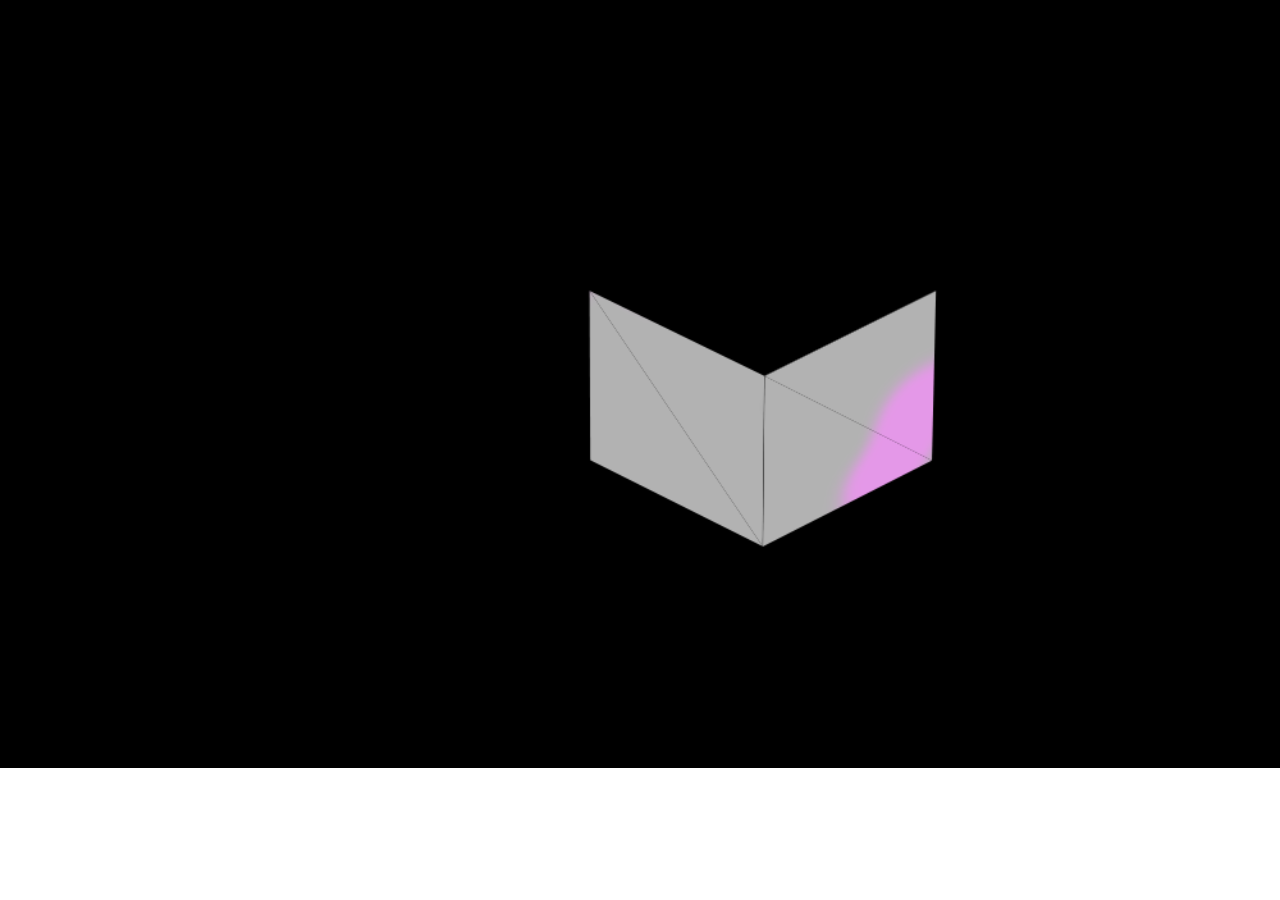
<file: pub/threejsexample/three/index.html>
<!DOCTYPE html>
<html>

<head>

<style> canvas {width:100%; height:100%;}
        #container {width:100%; height:100%;}    
</style>

</head>

<body style="padding:0px; margin:0px; border:0px; overflow:hidden;">

<div id="container"></div>

<script type="text/javascript" src="build/three.js"></script>
<script type="text/javascript" src="TrackballControls.js"></script>

<script type="text/javascript">

 var camera, scene, renderer;
        var geometry, material, mesh;

        var controls, animation;

        init();
        animate();

        function init() {

            camera = new THREE.PerspectiveCamera( 5, window.innerWidth / window.innerHeight, 1, 1000 );
            camera.position.set( 50, 50, 50 );

            controls = new THREE.TrackballControls( camera );

            controls.rotateSpeed = 1.0;
            controls.zoomSpeed = 1.2;
            controls.panSpeed = 0.8;

            controls.noZoom = false;
            controls.noPan = false;

            controls.staticMoving = false;
            controls.dynamicDampingFactor = 0.3;

            controls.keys = [ 65, 83, 68 ];
            
            var material = new THREE.MeshPhongMaterial({color: 0xffffff, map: THREE.ImageUtils.loadTexture('texture.png') });

            scene = new THREE.Scene();
            var light = new THREE.PointLight(0xffffff);
            light.position.set(-100,200,100);
            scene.add(light);

              // Load in the mesh and add it to the scene.
            var loader = new THREE.JSONLoader();
            loader.load( "test.js", function(geometry){
            temp = geometry;
            mesh = new THREE.SkinnedMesh(geometry, material, false);
                scene.add(mesh); 
            animation = new THREE.Animation(mesh, "animation_000010");

            });
            //
            renderer = new THREE.CanvasRenderer();
            renderer.setSize( 1000, 600);
            document.body.appendChild( renderer.domElement );
        }

        function animate(mesh) {

            requestAnimationFrame( animate );
        

            controls.update();

            renderer.render( scene, camera );
            }
</script>


</body>
</html>
</file>
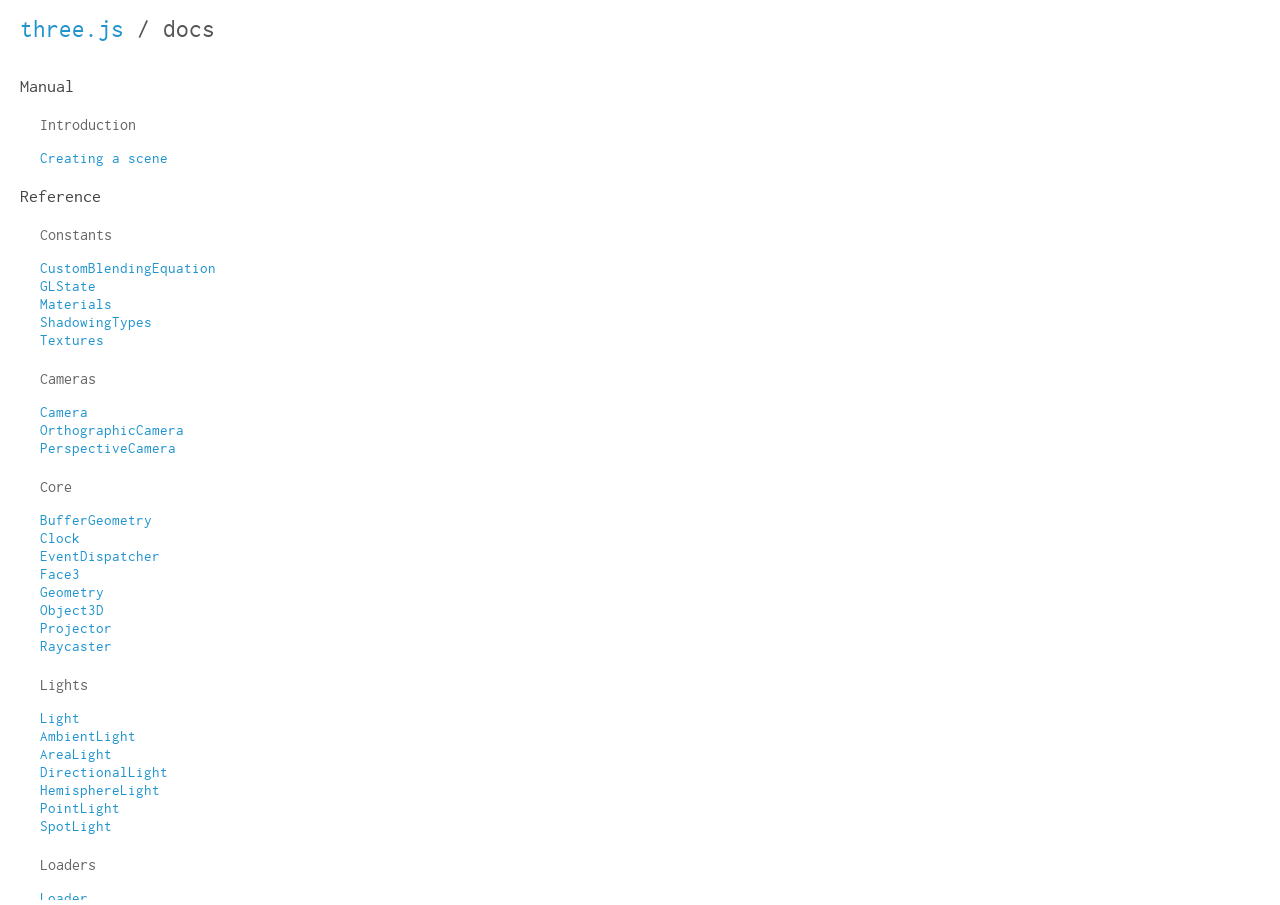
<file: pub/threejsexample/three/docs/index.html>
<!doctype html>
<html lang="en">
	<head>
		<meta charset="utf-8">
		<title>three.js - documentation</title>
		<style>
			@font-face {
				font-family: 'inconsolata';
				src: url('files/inconsolata.woff') format('woff');
				font-weight: normal;
				font-style: normal;
			}

			html {
				height: 100%;
			}

			body {
				margin: 0;
				padding: 0;
				height: 100%;
				color: #555;
				font-family: 'inconsolata';
				font-size: 15px;
				line-height: 18px;
				overflow: hidden;
			}

			a {
				color: #2194CE;
				text-decoration: none;
			}

			#panel	{
				position: fixed;
				width: 260px;
				height: 100%;
				overflow: auto;
			}

				#panel h1 {
					margin-top: 20px;
					margin-bottom: 40px;
					margin-left: 20px;
					font-size: 25px;
					font-weight: normal;
				}

				#panel h2 {
					color: #454545;
					font-size: 18px;
					font-weight: normal;

					margin-top: 20px;
					margin-left: 20px;
				}

				#panel h3 {
					color: #666;
					font-size: 16px;
					font-weight: normal;

					margin-top: 20px;
					margin-left: 20px;
				}

				#panel ul {
					list-style-type: none;
					padding: 0px;
					margin-left: 20px;
				}

			#viewer {
				border: 0px;
				margin-left: 260px;
				width: -webkit-calc(100% - 260px);
				width: -moz-calc(100% - 260px);
				width: calc(100% - 260px);
				height: 100%;
				overflow: auto;
			}

		</style>
	</head>
	<body>
		<div id="panel"></div>
		<iframe id="viewer"></iframe>

		<script src="list.js"></script>
		<script>
			var panel = document.getElementById( 'panel' );
			var viewer = document.getElementById( 'viewer' );

			var html = '<h1><a href="http://threejs.org">three.js</a> / docs</h1>';

			var DELIMITER = '/';
			var nameCategoryMap = {};

			for ( var section in list ) {

				html += '<h2>' + section + '</h2>';

				html += '<ul>';

				for ( var category in list[ section ] ) {

					html += '<h3>' + category + '</h3>';

					html += '<ul>';

					for ( var i = 0; i < list[ section ][ category ].length; i ++ ) {

						var page = list[ section ][ category ][ i ];

						html += '<li><a href="javascript:goTo(\'' + section + '\', \'' + category + '\', \'' + page[ 0 ] + '\')">' + page[ 0 ] + '</a></li>';

						nameCategoryMap[page[0]] = {
							section: section,
							category: category,
							name: page[0]
						};

					}

					html += '</ul>';

				}

				html += '</ul>';

			}

			panel.innerHTML += html;

			function encodeUrl( path ) {

				return path.replace(/\ \/\ /g, '.').replace(/\ /g, '_');

			}

			function decodeUrl( path ) {

				return path.replace(/_/g, ' ').replace(/\./g, ' / ');

			}

			// Page loading

			function goTo( section, category, name ) {

				// Fully resolve links that only provide a name
				if(arguments.length == 1) {
					var location = nameCategoryMap[section];
					section = location.section;
					category = location.category;
					name = location.name;
				}

				var title = 'three.js - documentation - ' + section + ' - ' + name;
				var url = encodeUrl(section) + DELIMITER + encodeUrl( category ) + DELIMITER + encodeUrl(name);

				window.location.hash = url;
				window.document.title = title;


				viewer.src = pages[ section ][ category ][ name ] + '.html';

			}

			function goToHash() {

				var hash = window.location.hash.substring( 1 ).split(DELIMITER);
				goTo( decodeUrl(hash[0]), decodeUrl(hash[1]), decodeUrl(hash[2]) );

			}

			window.addEventListener( 'hashchange', goToHash, false );

			if ( window.location.hash.length > 0 ) goToHash();

		</script>
	</body>
</html>
</file>
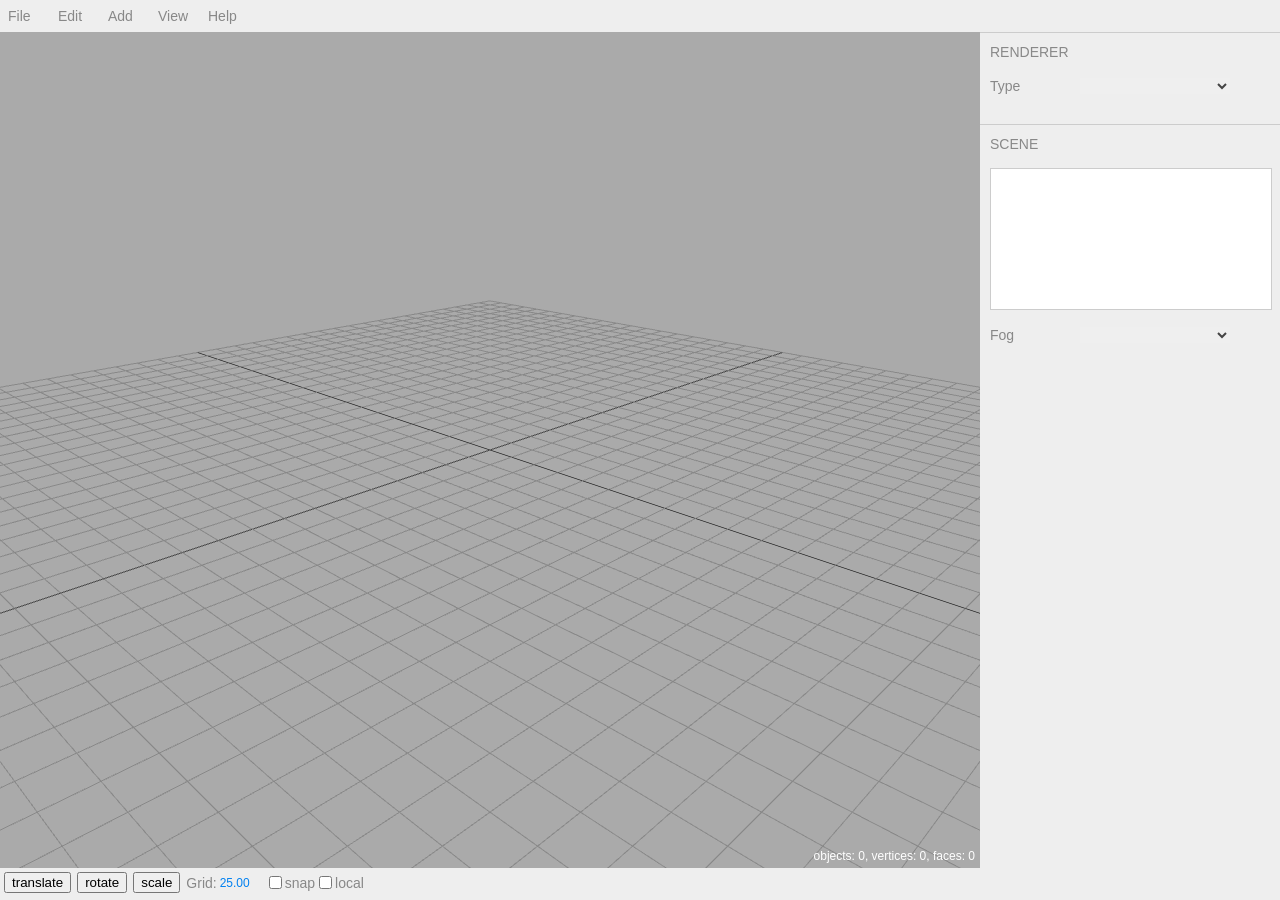
<file: pub/threejsexample/three/editor/index.html>
<!DOCTYPE html>
<html lang="en">
	<head>
		<title>three.js editor</title>
		<meta charset="utf-8">
		<meta name="viewport" content="width=device-width, user-scalable=no, minimum-scale=1.0, maximum-scale=1.0">
	</head>
	<body>
		<link href="css/types.css" rel="stylesheet" />
		<link id="theme" href="css/light.css" rel="stylesheet" />

		<script src="../build/three.min.js"></script>
		<script src="../examples/js/libs/system.min.js"></script>

		<script src="../examples/js/controls/EditorControls.js"></script>
		<script src="../examples/js/controls/TransformControls.js"></script>
		<script src="../examples/js/loaders/BabylonLoader.js"></script>
		<script src="../examples/js/loaders/ColladaLoader.js"></script>
		<script src="../examples/js/loaders/OBJLoader.js"></script>
		<script src="../examples/js/loaders/PLYLoader.js"></script>
		<script src="../examples/js/loaders/STLLoader.js"></script>
		<script src="../examples/js/loaders/UTF8Loader.js"></script>
		<script src="../examples/js/loaders/VRMLLoader.js"></script>
		<script src="../examples/js/loaders/VTKLoader.js"></script>
		<script src="../examples/js/loaders/ctm/lzma.js"></script>
		<script src="../examples/js/loaders/ctm/ctm.js"></script>
		<script src="../examples/js/loaders/ctm/CTMLoader.js"></script>
		<script src="../examples/js/exporters/SceneExporter.js"></script>
		<script src="../examples/js/exporters/OBJExporter.js"></script>
		<script src="../examples/js/renderers/SoftwareRenderer.js"></script>
		<script src="../examples/js/renderers/SVGRenderer.js"></script>

		<!-- WIP -->

		<script src="../examples/js/BufferGeometryUtils.js"></script>

		<script src="../examples/js/exporters/BufferGeometryExporter.js"></script>
		<script src="../examples/js/exporters/Geometry2Exporter.js"></script>
		<script src="../examples/js/exporters/GeometryExporter.js"></script>
		<script src="../examples/js/exporters/MaterialExporter.js"></script>
		<script src="../examples/js/exporters/ObjectExporter.js"></script>
		<script src="../examples/js/renderers/WebGLRenderer3.js"></script>

		<script src="js/libs/signals.min.js"></script>
		<script src="js/libs/ui.js"></script>
		<script src="js/libs/ui.three.js"></script>

		<script src="js/Storage.js"></script>

		<script src="js/Editor.js"></script>
		<script src="js/Config.js"></script>
		<script src="js/Loader.js"></script>
		<script src="js/Menubar.js"></script>
		<script src="js/Menubar.File.js"></script>
		<script src="js/Menubar.Edit.js"></script>
		<script src="js/Menubar.Add.js"></script>
		<script src="js/Menubar.View.js"></script>
		<script src="js/Menubar.Help.js"></script>
		<script src="js/Sidebar.js"></script>
		<script src="js/Sidebar.Renderer.js"></script>
		<script src="js/Sidebar.Scene.js"></script>
		<script src="js/Sidebar.Object3D.js"></script>
		<script src="js/Sidebar.Geometry.js"></script>
		<script src="js/Sidebar.Animation.js"></script>
		<script src="js/Sidebar.Geometry.BoxGeometry.js"></script>
		<script src="js/Sidebar.Geometry.CircleGeometry.js"></script>
		<script src="js/Sidebar.Geometry.CylinderGeometry.js"></script>
		<script src="js/Sidebar.Geometry.IcosahedronGeometry.js"></script>
		<script src="js/Sidebar.Geometry.PlaneGeometry.js"></script>
		<script src="js/Sidebar.Geometry.SphereGeometry.js"></script>
		<script src="js/Sidebar.Geometry.TorusGeometry.js"></script>
		<script src="js/Sidebar.Geometry.TorusKnotGeometry.js"></script>
		<script src="js/Sidebar.Material.js"></script>
		<script src="js/Toolbar.js"></script>
		<script src="js/Viewport.js"></script>

		<script>

			window.URL = window.URL || window.webkitURL;
			window.BlobBuilder = window.BlobBuilder || window.WebKitBlobBuilder || window.MozBlobBuilder;

			var editor = new Editor();

			var viewport = new Viewport( editor ).setId( 'viewport' );
			document.body.appendChild( viewport.dom );

			var toolbar = new Toolbar( editor ).setId( 'toolbar' )
			document.body.appendChild( toolbar.dom );

			var menubar = new Menubar( editor ).setId( 'menubar' );
			document.body.appendChild( menubar.dom );

			var sidebar = new Sidebar( editor ).setId( 'sidebar' );
			document.body.appendChild( sidebar.dom );

			//

			editor.setTheme( editor.config.getKey( 'theme' ) );

			editor.storage.init( function () {

				editor.storage.get( function ( state ) {

					if ( state !== undefined ) {

						var loader = new THREE.ObjectLoader();
						var scene = loader.parse( state );

						editor.setScene( scene );

					}

					var selected = editor.config.getKey( 'selected' );

					if ( selected !== undefined ) {

						editor.selectByUuid( selected );

					}

				} );

				//

				var timeout;
				var exporter = new THREE.ObjectExporter();

				var saveState = function ( scene ) {

					clearTimeout( timeout );

					timeout = setTimeout( function () {

						editor.storage.set( exporter.parse( editor.scene ) );

					}, 1000 );

				};

				var signals = editor.signals;

				signals.objectAdded.add( saveState );
				signals.objectChanged.add( saveState );
				signals.objectRemoved.add( saveState );
				signals.materialChanged.add( saveState );
				signals.sceneGraphChanged.add( saveState );

			} );

			//

			document.addEventListener( 'dragover', function ( event ) {

				event.preventDefault();
				event.dataTransfer.dropEffect = 'copy';

			}, false );

			document.addEventListener( 'drop', function ( event ) {

				event.preventDefault();
				editor.loader.loadFile( event.dataTransfer.files[ 0 ] );

			}, false );

			document.addEventListener( 'keydown', function ( event ) {

				switch ( event.keyCode ) {

					case 8: // prevent browser back 
						event.preventDefault();
						break;
					case 46: // delete
						editor.removeObject( editor.selected );
						editor.deselect();
						break;

				}

			}, false );

			var onWindowResize = function ( event ) {

				editor.signals.windowResize.dispatch();

			};

			window.addEventListener( 'resize', onWindowResize, false );

			onWindowResize();

		</script>
	</body>
</html>
</file>
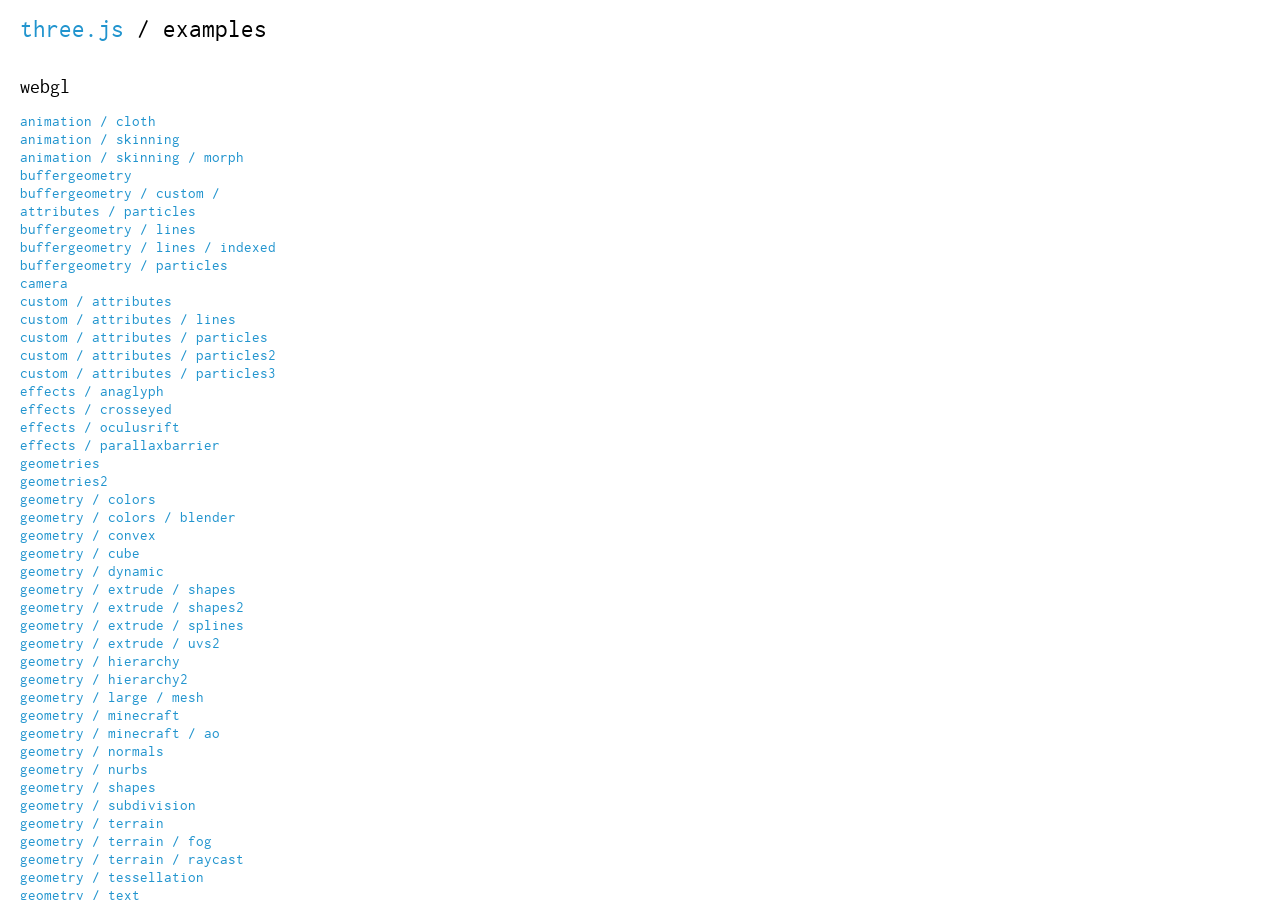
<file: pub/threejsexample/three/examples/index.html>
<!DOCTYPE html>
<html lang="en">
	<head>
		<meta charset="utf-8">
		<title>three.js - examples</title>
		<style>

			@font-face {
				font-family: 'inconsolata';
				src: url('files/inconsolata.woff') format('woff');
				font-weight: normal;
				font-style: normal;
			}

			body {
				background-color: #ffffff;
				margin: 0px;
				font-family: 'inconsolata';
				font-size: 15px;
				overflow: hidden;
			}

			a {
				color: #2194CE;
				text-decoration: none;
			}

			h1 {
				margin-top: 20px;
				margin-bottom: 40px;
				font-size: 25px;
				font-weight: normal;
			}

			h2 {
				font-size: 20px;
				font-weight: normal;
			}

			#panel {
				position: absolute;
				width: 310px;
				height: 100%;
				overflow: scroll;
			}

				#panel #list {
					padding: 0px 20px;
					line-height: 18px;
				}

				#panel #list .link {
					color: #2194CE;
					text-decoration: none;
					cursor: pointer;
				}

				#panel #list .selected {
					color: #ff0000;
				}

					#panel #list .link:hover {
						text-decoration: underline;
					}

			#viewer {
				position: absolute;
				left: 310px;
				width: -webkit-calc(100% - 310px); /* Safari */
				width: calc(100% - 310px);
				height: 100%;
				border: 0px;
			}

			#button {
				position: fixed;
				top: 20px;
				right: 20px;
				padding: 8px;
				color: #fff;
				background-color: #555;
				opacity: 0.7;
			}

				#button:hover {
					cursor: pointer;
					opacity: 1;
				}

		</style>
	</head>
	<body>

		<div id="panel">
			<div id="list">
				<h1><a href="http://threejs.org">three.js</a> / examples</h1>
			</div>
		</div>
		<iframe id="viewer"></iframe>

		<script>

		var files = {
			"webgl": [
				"webgl_animation_cloth",
				"webgl_animation_skinning",
				"webgl_animation_skinning_morph",
				"webgl_buffergeometry",
				"webgl_buffergeometry_custom_attributes_particles",
				"webgl_buffergeometry_lines",
				"webgl_buffergeometry_lines_indexed",
				"webgl_buffergeometry_particles",
				"webgl_camera",
				"webgl_custom_attributes",
				"webgl_custom_attributes_lines",
				"webgl_custom_attributes_particles",
				"webgl_custom_attributes_particles2",
				"webgl_custom_attributes_particles3",
				"webgl_effects_anaglyph",
				"webgl_effects_crosseyed",
				"webgl_effects_oculusrift",
				"webgl_effects_parallaxbarrier",
				"webgl_geometries",
				"webgl_geometries2",
				"webgl_geometry_colors",
				"webgl_geometry_colors_blender",
				"webgl_geometry_convex",
				"webgl_geometry_cube",
				"webgl_geometry_dynamic",
				"webgl_geometry_extrude_shapes",
				"webgl_geometry_extrude_shapes2",
				"webgl_geometry_extrude_splines",
				"webgl_geometry_extrude_uvs2",
				"webgl_geometry_hierarchy",
				"webgl_geometry_hierarchy2",
				"webgl_geometry_large_mesh",
				"webgl_geometry_minecraft",
				"webgl_geometry_minecraft_ao",
				"webgl_geometry_normals",
				"webgl_geometry_nurbs",
				"webgl_geometry_shapes",
				"webgl_geometry_subdivision",
				"webgl_geometry_terrain",
				"webgl_geometry_terrain_fog",
				"webgl_geometry_terrain_raycast",
				"webgl_geometry_tessellation",
				"webgl_geometry_text",
				"webgl_gpgpu_birds",
				"webgl_hdr",
				"webgl_helpers",
				"webgl_interactive_buffergeometry",
				"webgl_interactive_cubes",
				"webgl_interactive_cubes_gpu",
				"webgl_interactive_draggablecubes",
				"webgl_interactive_voxelpainter",
				"webgl_kinect",
				"webgl_lensflares",
				"webgl_lights_hemisphere",
				"webgl_lights_pointlights",
				"webgl_lights_pointlights2",
				"webgl_lines_colors",
				"webgl_lines_cubes",
				"webgl_lines_dashed",
				"webgl_lines_sphere",
				"webgl_lines_splines",
				"webgl_loader_assimp2json",
				"webgl_loader_collada",
				"webgl_loader_collada_keyframe",
				"webgl_loader_collada_skinning",
				"webgl_loader_ctm",
				"webgl_loader_ctm_materials",
				"webgl_loader_gltf",
				"webgl_loader_json_blender",
				"webgl_loader_json_objconverter",
				"webgl_loader_obj",
				"webgl_loader_obj_mtl",
				"webgl_loader_ply",
				"webgl_loader_scene",
				"webgl_loader_scene_blender",
				"webgl_loader_stl",
				"webgl_loader_utf8",
				"webgl_loader_vrml",
				"webgl_loader_vtk",
				"webgl_lod",
				"webgl_marchingcubes",
				"webgl_materials",
				"webgl_materials2",
				"webgl_materials_blending",
				"webgl_materials_blending_custom",
				"webgl_materials_bumpmap",
				"webgl_materials_bumpmap_skin",
				"webgl_materials_cars",
				"webgl_materials_cars_camaro",
				"webgl_materials_cubemap",
				"webgl_materials_cubemap_balls_reflection",
				"webgl_materials_cubemap_balls_refraction",
				"webgl_materials_cubemap_dynamic",
				"webgl_materials_cubemap_dynamic2",
				"webgl_materials_cubemap_escher",
				"webgl_materials_cubemap_refraction",
				"webgl_materials_grass",
				"webgl_materials_lightmap",
				"webgl_materials_normalmap",
				"webgl_materials_normalmap2",
				"webgl_materials_shaders_fresnel",
				"webgl_materials_skin",
				"webgl_materials_texture_anisotropy",
				"webgl_materials_texture_compressed",
				"webgl_materials_texture_filters",
				"webgl_materials_texture_manualmipmap",
				"webgl_materials_video",
				"webgl_materials_wireframe",
				"webgl_mirror",
				"webgl_morphnormals",
				"webgl_morphtargets",
				"webgl_morphtargets_horse",
				"webgl_morphtargets_human",
				"webgl_morphtargets_md2",
				"webgl_morphtargets_md2_control",
				"webgl_multiple_canvases_circle",
				"webgl_multiple_canvases_complex",
				"webgl_multiple_canvases_grid",
				"webgl_multiple_views",
				"webgl_nearestneighbour",
				"webgl_octree",
				"webgl_octree_raycasting",
				"webgl_panorama_equirectangular",
				"webgl_particles_billboards",
				"webgl_particles_billboards_colors",
				"webgl_particles_dynamic",
				"webgl_particles_random",
				"webgl_particles_shapes",
				"webgl_particles_sprites",
				"webgl_performance",
				"webgl_performance_doublesided",
				"webgl_performance_static",
				"webgl_postprocessing",
				"webgl_postprocessing2",
				"webgl_postprocessing_advanced",
				"webgl_postprocessing_dof",
				"webgl_postprocessing_dof2",
				"webgl_postprocessing_godrays",
				"webgl_postprocessing_crossfade",
				"webgl_rtt",
				"webgl_sandbox",
				"webgl_shader",
				"webgl_shader2",
				"webgl_shaders_ocean",
				"webgl_shader_lava",
				"webgl_shading_physical",
				"webgl_shadowmap",
				"webgl_shadowmap_performance",
				"webgl_sprites",
				"webgl_terrain_dynamic",
				"webgl_test_memory",
				"webgl_test_memory2",
				"webgl_trails"
			],
			"webgl3": [
				"webgl3_performance"
			],
			"webgldeferred": [
				"webgldeferred_animation",
				"webgldeferred_arealights",
				"webgldeferred_pointlights"
			],
			"css3d": [
				"css3d_molecules",
				"css3d_panorama",
				"css3d_periodictable",
				"css3d_sandbox",
				"css3d_sprites",
				"css3d_youtube"
			],
			"misc": [
				"misc_animation_keys",
				"misc_controls_fly",
				"misc_controls_oculusrift",
				"misc_controls_orbit",
				"misc_controls_path",
				"misc_controls_pointerlock",
				"misc_controls_trackball",
				"misc_controls_transform",
				"misc_lights_test",
				"misc_lookat",
				"misc_sound",
				"misc_ubiquity_test",
				"misc_ubiquity_test2",
				"misc_uv_tests"
			],
			"canvas": [
				"canvas_ascii_effect",
				"canvas_camera_orthographic",
				"canvas_camera_orthographic2",
				"canvas_geometry_birds",
				"canvas_geometry_cube",
				"canvas_geometry_earth",
				"canvas_geometry_hierarchy",
				"canvas_geometry_nurbs",
				"canvas_geometry_panorama",
				"canvas_geometry_panorama_fisheye",
				"canvas_geometry_shapes",
				"canvas_geometry_terrain",
				"canvas_geometry_text",
				"canvas_geometry2_sandbox",
				"canvas_interactive_cubes",
				"canvas_interactive_cubes_tween",
				"canvas_interactive_lines",
				"canvas_interactive_particles",
				"canvas_interactive_voxelpainter",
				"canvas_lights_pointlights",
				"canvas_lights_pointlights_smooth",
				"canvas_lines",
				"canvas_lines_colors",
				"canvas_lines_sphere",
				"canvas_materials",
				"canvas_materials_depth",
				"canvas_materials_normal",
				"canvas_materials_reflection",
				"canvas_materials_video",
				"canvas_morphtargets_horse",
				"canvas_particles_floor",
				"canvas_particles_random",
				"canvas_particles_shapes",
				"canvas_particles_sprites",
				"canvas_particles_waves",
				"canvas_performance",
				"canvas_sandbox"
			],
			"software": [
				"software_sandbox"
			]
		};

		//

		var list = document.getElementById( 'list' );
		var viewer = document.getElementById( 'viewer' );

		var container = document.createElement( 'div' );
		list.appendChild( container );

		var button = document.createElement( 'div' );
		button.id = 'button';
		button.textContent = 'View source';
		button.addEventListener( 'click', function ( event ) {

			var array = location.href.split( '/' );
			array.pop();

			window.open( 'view-source:' + array.join( '/' ) + '/' + selected + '.html' );

		}, false );
		button.style.display = 'none';
		document.body.appendChild( button );

		var divs = {};
		var selected = null;

		for ( var key in files ) {

			var section = files[ key ];

			var div = document.createElement( 'h2' );
			div.textContent = key;
			container.appendChild( div );

			for ( var i = 0; i < section.length; i ++ ) {

				( function ( file ) {

					var name = file.split( '_' );
					name.shift();
					name = name.join( ' / ' );

					var div = document.createElement( 'div' );
					div.className = 'link';
					div.textContent = name;
					div.addEventListener( 'click', function () {

						load( file );

					} );
					container.appendChild( div );

					divs[ file ] = div;

				} )( section[ i ] );

			}

		}

		var load = function ( file ) {

			if ( selected !== null ) divs[ selected ].className = 'link';

			divs[ file ].className = 'link selected';

			window.location.hash = file;
			viewer.src = file + '.html';
			viewer.focus();

			button.style.display = '';

			selected = file;

		};

		if ( window.location.hash !== '' ) {

			load( window.location.hash.substring( 1 ) );

		}

		</script>

	</body>
</html>
</file>
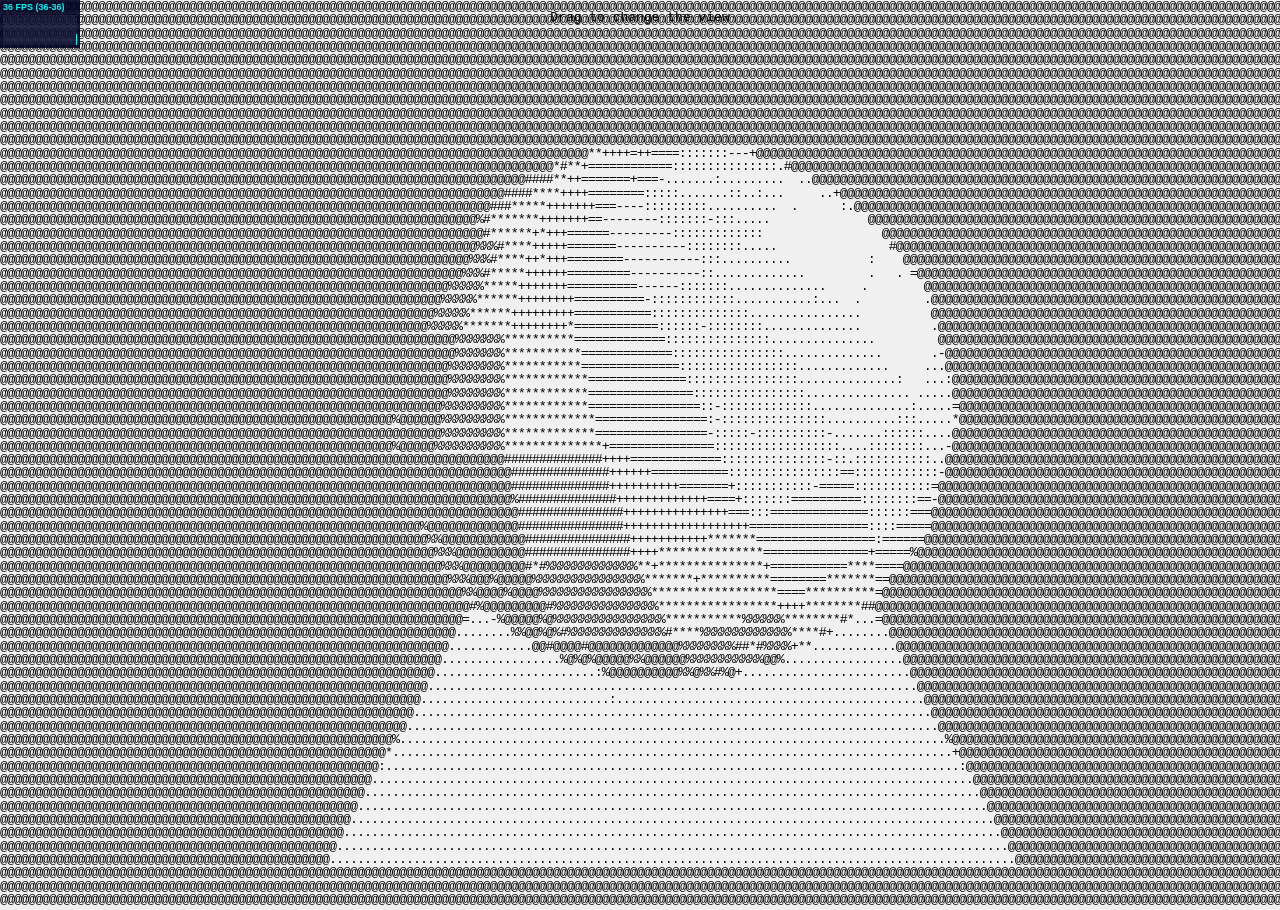
<file: pub/threejsexample/three/examples/canvas_ascii_effect.html>
<!DOCTYPE html>
<html lang="en">

	<head>
		<title>three.js - ASCII Effect</title>
		<meta charset="utf-8">
		<meta name="viewport" content="width=device-width, user-scalable=no, minimum-scale=1.0, maximum-scale=1.0">
		<style>
			body {
				font-family: Monospace;
				background-color: #f0f0f0;
				margin: 0px;
				overflow: hidden;
			}
		</style>
	</head>
	<body>

		<script src="../build/three.min.js"></script>

		<script src="js/controls/TrackballControls.js"></script>

		<script src="js/effects/AsciiEffect.js"></script>

		<script src="js/libs/stats.min.js"></script>

		<script>

			var container, stats;

			var camera, controls, scene, renderer;

			var sphere, plane;

			var start = Date.now();

			init();
			animate();

			function init() {

				var width = window.innerWidth || 2;
				var height = window.innerHeight || 2;

				container = document.createElement( 'div' );
				document.body.appendChild( container );

				var info = document.createElement( 'div' );
				info.style.position = 'absolute';
				info.style.top = '10px';
				info.style.width = '100%';
				info.style.textAlign = 'center';
				info.innerHTML = 'Drag to change the view';
				container.appendChild( info );

				camera = new THREE.PerspectiveCamera( 70, width / height, 1, 1000 );
				camera.position.y = 150;
				camera.position.z = 500;

				controls = new THREE.TrackballControls( camera );

				scene = new THREE.Scene();

				var light = new THREE.PointLight( 0xffffff );
				light.position.set( 500, 500, 500 );
				scene.add( light );

				var light = new THREE.PointLight( 0xffffff, 0.25 );
				light.position.set( - 500, - 500, - 500 );
				scene.add( light );

				sphere = new THREE.Mesh( new THREE.SphereGeometry( 200, 20, 10 ), new THREE.MeshLambertMaterial( { shading: THREE.FlatShading } ) );
				scene.add( sphere );

				// Plane

				plane = new THREE.Mesh( new THREE.PlaneGeometry( 400, 400 ), new THREE.MeshBasicMaterial( { color: 0xe0e0e0 } ) );
				plane.position.y = - 200;
				plane.rotation.x = - Math.PI / 2;
				scene.add( plane );

				renderer = new THREE.CanvasRenderer();
				renderer.setSize( width, height );
				// container.appendChild( renderer.domElement );

				effect = new THREE.AsciiEffect( renderer );
				effect.setSize( width, height );
				container.appendChild( effect.domElement );

				stats = new Stats();
				stats.domElement.style.position = 'absolute';
				stats.domElement.style.top = '0px';
				container.appendChild( stats.domElement );

				//

				window.addEventListener( 'resize', onWindowResize, false );

			}

			function onWindowResize() {

				camera.aspect = window.innerWidth / window.innerHeight;
				camera.updateProjectionMatrix();

				renderer.setSize( window.innerWidth, window.innerHeight );
				effect.setSize( window.innerWidth, window.innerHeight );

			}

			//

			function animate() {

				requestAnimationFrame( animate );

				render();
				stats.update();

			}

			function render() {

				var timer = Date.now() - start;

				sphere.position.y = Math.abs( Math.sin( timer * 0.002 ) ) * 150;
				sphere.rotation.x = timer * 0.0003;
				sphere.rotation.z = timer * 0.0002;

				controls.update();

				effect.render( scene, camera );

			}

		</script>
	</body>
</html>
</file>
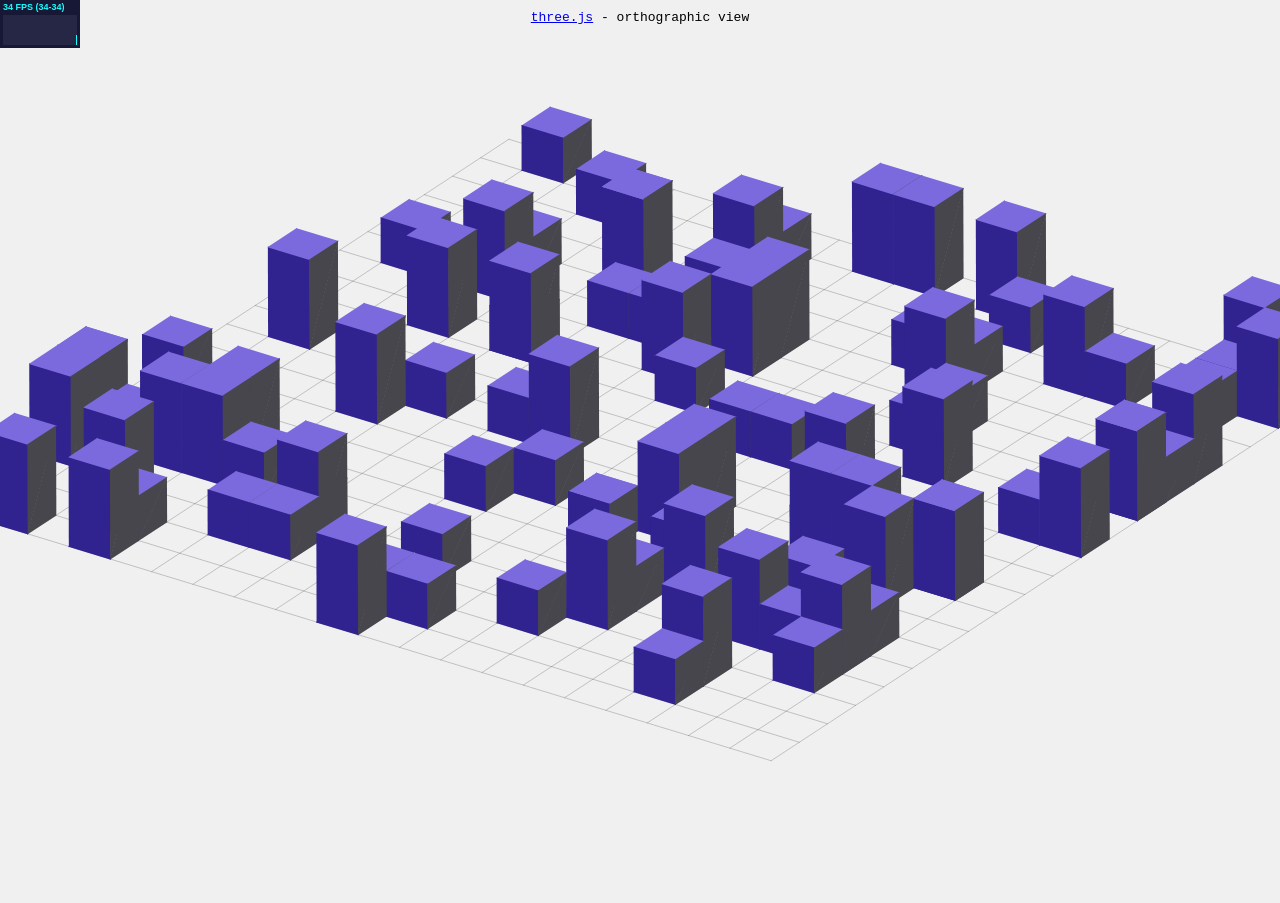
<file: pub/threejsexample/three/examples/canvas_camera_orthographic.html>
<!DOCTYPE html>
<html lang="en">
	<head>
		<title>three.js canvas - camera - orthographic</title>
		<meta charset="utf-8">
		<meta name="viewport" content="width=device-width, user-scalable=no, minimum-scale=1.0, maximum-scale=1.0">
		<style>
			body {
				font-family: Monospace;
				background-color: #f0f0f0;
				margin: 0px;
				overflow: hidden;
			}
		</style>
	</head>
	<body>

		<script src="../build/three.min.js"></script>

		<script src="js/libs/stats.min.js"></script>

		<script>

			var container, stats;
			var camera, scene, renderer;

			init();
			animate();

			function init() {

				container = document.createElement( 'div' );
				document.body.appendChild( container );

				var info = document.createElement( 'div' );
				info.style.position = 'absolute';
				info.style.top = '10px';
				info.style.width = '100%';
				info.style.textAlign = 'center';
				info.innerHTML = '<a href="http://threejs.org" target="_blank">three.js</a> - orthographic view';
				container.appendChild( info );

				camera = new THREE.OrthographicCamera( window.innerWidth / - 2, window.innerWidth / 2, window.innerHeight / 2, window.innerHeight / - 2, - 500, 1000 );
				camera.position.x = 200;
				camera.position.y = 100;
				camera.position.z = 200;

				scene = new THREE.Scene();

				// Grid

				var size = 500, step = 50;

				var geometry = new THREE.Geometry();

				for ( var i = - size; i <= size; i += step ) {

					geometry.vertices.push( new THREE.Vector3( - size, 0, i ) );
					geometry.vertices.push( new THREE.Vector3(   size, 0, i ) );

					geometry.vertices.push( new THREE.Vector3( i, 0, - size ) );
					geometry.vertices.push( new THREE.Vector3( i, 0,   size ) );

				}

				var material = new THREE.LineBasicMaterial( { color: 0x000000, opacity: 0.2 } );

				var line = new THREE.Line( geometry, material );
				line.type = THREE.LinePieces;
				scene.add( line );

				// Cubes

				var geometry = new THREE.BoxGeometry( 50, 50, 50 );
				var material = new THREE.MeshLambertMaterial( { color: 0xffffff, shading: THREE.FlatShading, overdraw: 0.5 } );

				for ( var i = 0; i < 100; i ++ ) {

					var cube = new THREE.Mesh( geometry, material );

					cube.scale.y = Math.floor( Math.random() * 2 + 1 );

					cube.position.x = Math.floor( ( Math.random() * 1000 - 500 ) / 50 ) * 50 + 25;
					cube.position.y = ( cube.scale.y * 50 ) / 2;
					cube.position.z = Math.floor( ( Math.random() * 1000 - 500 ) / 50 ) * 50 + 25;

					scene.add( cube );

				}

				// Lights

				var ambientLight = new THREE.AmbientLight( Math.random() * 0x10 );
				scene.add( ambientLight );

				var directionalLight = new THREE.DirectionalLight( Math.random() * 0xffffff );
				directionalLight.position.x = Math.random() - 0.5;
				directionalLight.position.y = Math.random() - 0.5;
				directionalLight.position.z = Math.random() - 0.5;
				directionalLight.position.normalize();
				scene.add( directionalLight );

				var directionalLight = new THREE.DirectionalLight( Math.random() * 0xffffff );
				directionalLight.position.x = Math.random() - 0.5;
				directionalLight.position.y = Math.random() - 0.5;
				directionalLight.position.z = Math.random() - 0.5;
				directionalLight.position.normalize();
				scene.add( directionalLight );

				renderer = new THREE.CanvasRenderer();
				renderer.setClearColor( 0xf0f0f0 );
				renderer.setSize( window.innerWidth, window.innerHeight );

				container.appendChild( renderer.domElement );

				stats = new Stats();
				stats.domElement.style.position = 'absolute';
				stats.domElement.style.top = '0px';
				container.appendChild( stats.domElement );

				//

				window.addEventListener( 'resize', onWindowResize, false );

			}

			function onWindowResize() {

				camera.left = window.innerWidth / - 2;
				camera.right = window.innerWidth / 2;
				camera.top = window.innerHeight / 2;
				camera.bottom = window.innerHeight / - 2;

				camera.updateProjectionMatrix();

				renderer.setSize( window.innerWidth, window.innerHeight );

			}

			//

			function animate() {

				requestAnimationFrame( animate );

				render();
				stats.update();

			}

			function render() {

				var timer = Date.now() * 0.0001;

				camera.position.x = Math.cos( timer ) * 200;
				camera.position.z = Math.sin( timer ) * 200;
				camera.lookAt( scene.position );

				renderer.render( scene, camera );

			}

		</script>

	</body>
</html>
</file>
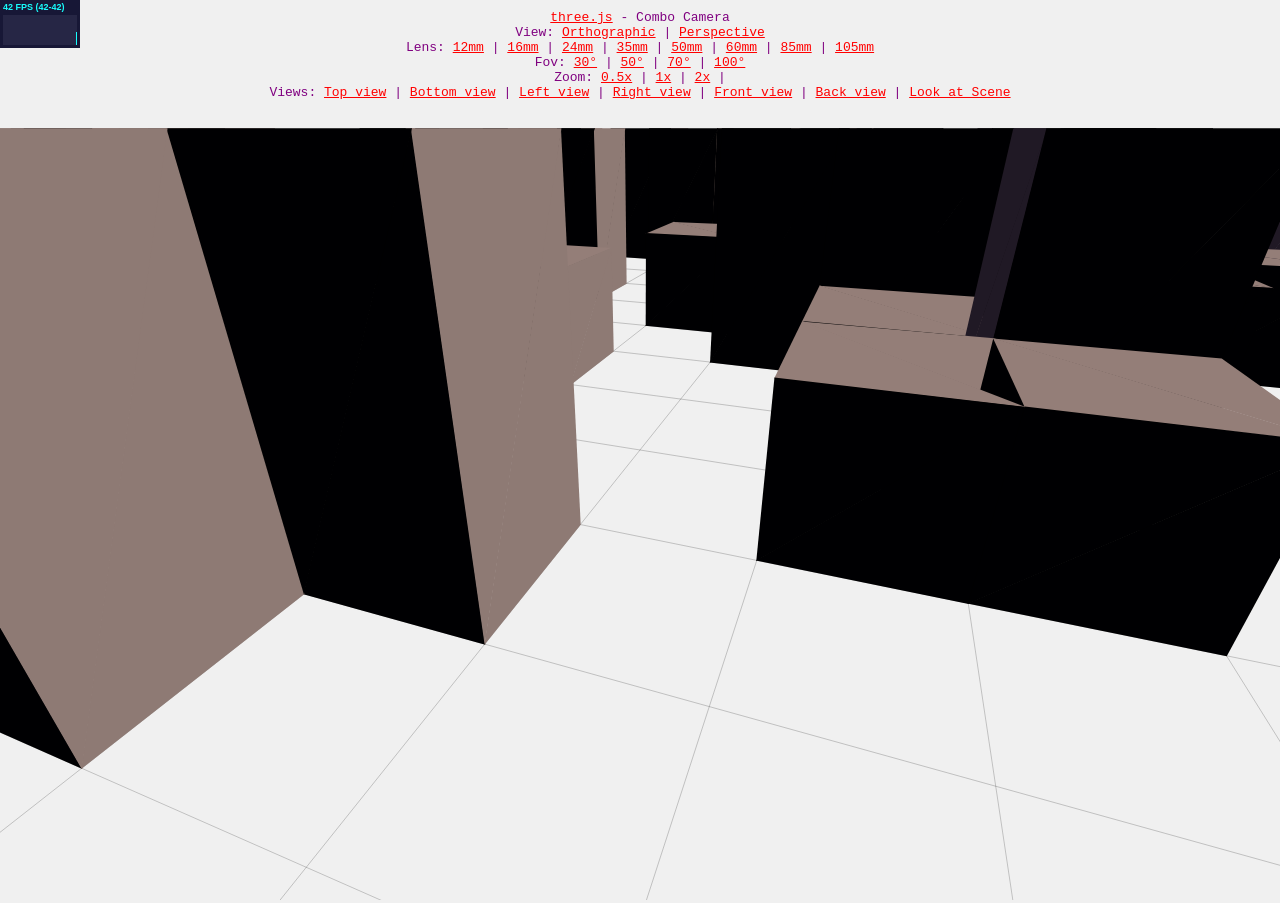
<file: pub/threejsexample/three/examples/canvas_camera_orthographic2.html>
<!DOCTYPE html>
<html lang="en">
	<head>
		<title>three.js canvas - combo camera - orthographic + perspective</title>
		<meta charset="utf-8">
		<meta name="viewport" content="width=device-width, user-scalable=no, minimum-scale=1.0, maximum-scale=1.0">
		<style>
			body {
				font-family: Monospace;
				background-color: #f0f0f0;
				margin: 0px;
				overflow: hidden;
				color: purple;
			}

			a {
				color: red;
			}
		</style>
	</head>
	<body>

		<script src="../build/three.min.js"></script>
		<script src="../src/extras/cameras/CombinedCamera.js"></script>

		<script src="js/libs/stats.min.js"></script>

		<div style="position: absolute; top: 10px; width: 100%; text-align: center; ">
			<a href="http://threejs.org" target="_blank">three.js</a> - Combo Camera<br>
			View: <a href="#" onclick="setOrthographic();return false;"> Orthographic</a> |
				<a href="#" onclick="setPerspective();return false;">Perspective</a><br>
			Lens: <a href="#" onclick="setLens(12);return false;">12mm</a> |
				<a href="#" onclick="setLens(16);return false;">16mm</a> |
				<a href="#" onclick="setLens(24);return false;">24mm</a> |
				<a href="#" onclick="setLens(35);return false;">35mm</a> |
				<a href="#" onclick="setLens(50);return false;">50mm</a> |
				<a href="#" onclick="setLens(60);return false;">60mm</a> |
				<a href="#" onclick="setLens(85);return false;">85mm</a> |
				<a href="#" onclick="setLens(105);return false;">105mm</a><br>
			Fov: <a href="#" onclick="setFov(30);return false;">30°</a> |
				<a href="#" onclick="setFov(50);return false;">50°</a> |
				<a href="#" onclick="setFov(70);return false;">70°</a> |
				<a href="#" onclick="setFov(100);return false;">100°</a><br>
			Zoom: <a href="#" onclick="camera.setZoom(0.5);return false;">0.5x</a> |
					<a href="#" onclick="camera.setZoom(1);return false;">1x</a> |
					<a href="#" onclick="camera.setZoom(2);return false;">2x</a> |

				<br/>
			Views: <a href="#" onclick="camera.toTopView();return false;">Top view</a> |
				<a href="#" onclick="camera.toBottomView();return false;">Bottom view</a> |
				<a href="#" onclick="camera.toLeftView();return false;">Left view</a> |
				<a href="#" onclick="camera.toRightView();return false;">Right view</a> |
				<a href="#" onclick="camera.toFrontView();return false;">Front view</a> |
				<a href="#" onclick="camera.toBackView();return false;">Back view</a> |
				<a href="#" onclick="camera.rotationAutoUpdate = true;return false;">Look at Scene</a>
				<br/>
			<div id="fov"></div>
		</div>



		<script>

			var container, stats;
			var camera, scene, renderer;

			init();
			animate();

			function setFov( fov ) {

				camera.setFov( fov );

				document.getElementById('fov').innerHTML = 'FOV '+ fov.toFixed(2) +'&deg;' ;

			}

			function setLens( lens ) {

				// try adding a tween effect while changing focal length, and it'd be even cooler!

				var fov = camera.setLens( lens );

				document.getElementById('fov').innerHTML = 'Converted ' + lens + 'mm lens to FOV '+ fov.toFixed(2) +'&deg;' ;

			}

			function setOrthographic() {

				camera.toOrthographic();

				document.getElementById('fov').innerHTML = 'Orthographic mode' ;

			}

			function setPerspective() {

				camera.toPerspective();

				document.getElementById('fov').innerHTML = 'Perspective mode' ;

			}

			function init() {

				container = document.createElement( 'div' );
				document.body.appendChild( container );

				camera = new THREE.CombinedCamera( window.innerWidth / 2, window.innerHeight / 2, 70, 1, 1000, - 500, 1000 );

				camera.position.x = 200;
				camera.position.y = 100;
				camera.position.z = 200;

				scene = new THREE.Scene();

				// Grid

				var size = 500, step = 50;

				var geometry = new THREE.Geometry();

				for ( var i = - size; i <= size; i += step ) {

					geometry.vertices.push( new THREE.Vector3( - size, 0, i ) );
					geometry.vertices.push( new THREE.Vector3(   size, 0, i ) );

					geometry.vertices.push( new THREE.Vector3( i, 0, - size ) );
					geometry.vertices.push( new THREE.Vector3( i, 0,   size ) );

				}

				var material = new THREE.LineBasicMaterial( { color: 0x000000, opacity: 0.2 } );

				var line = new THREE.Line( geometry, material );
				line.type = THREE.LinePieces;
				scene.add( line );

				// Cubes

				var geometry = new THREE.BoxGeometry( 50, 50, 50 );
				var material = new THREE.MeshLambertMaterial( { color: 0xffffff, shading: THREE.FlatShading, overdraw: 0.5 } );

				for ( var i = 0; i < 100; i ++ ) {

					var cube = new THREE.Mesh( geometry, material );

					cube.scale.y = Math.floor( Math.random() * 2 + 1 );

					cube.position.x = Math.floor( ( Math.random() * 1000 - 500 ) / 50 ) * 50 + 25;
					cube.position.y = ( cube.scale.y * 50 ) / 2;
					cube.position.z = Math.floor( ( Math.random() * 1000 - 500 ) / 50 ) * 50 + 25;

					scene.add(cube);

				}

				// Lights

				var ambientLight = new THREE.AmbientLight( Math.random() * 0x10 );
				scene.add( ambientLight );

				var directionalLight = new THREE.DirectionalLight( Math.random() * 0xffffff );
				directionalLight.position.x = Math.random() - 0.5;
				directionalLight.position.y = Math.random() - 0.5;
				directionalLight.position.z = Math.random() - 0.5;
				directionalLight.position.normalize();
				scene.add( directionalLight );

				var directionalLight = new THREE.DirectionalLight( Math.random() * 0xffffff );
				directionalLight.position.x = Math.random() - 0.5;
				directionalLight.position.y = Math.random() - 0.5;
				directionalLight.position.z = Math.random() - 0.5;
				directionalLight.position.normalize();
				scene.add( directionalLight );

				renderer = new THREE.CanvasRenderer();
				renderer.setClearColor( 0xf0f0f0 );
				renderer.setSize( window.innerWidth, window.innerHeight );

				container.appendChild( renderer.domElement );

				stats = new Stats();
				stats.domElement.style.position = 'absolute';
				stats.domElement.style.top = '0px';
				container.appendChild( stats.domElement );

				window.addEventListener( 'resize', onWindowResize, false );

				function onWindowResize(){

					camera.setSize( window.innerWidth, window.innerHeight );
					camera.updateProjectionMatrix();

					renderer.setSize( window.innerWidth, window.innerHeight );

				}

			}

			//

			function animate() {

				requestAnimationFrame( animate );

				render();
				stats.update();

			}

			function render() {

				var timer = Date.now() * 0.0001;

				camera.position.x = Math.cos( timer ) * 200;
				camera.position.z = Math.sin( timer ) * 200;
				camera.lookAt( scene.position );

				renderer.render( scene, camera );

			}

		</script>

	</body>
</html>
</file>
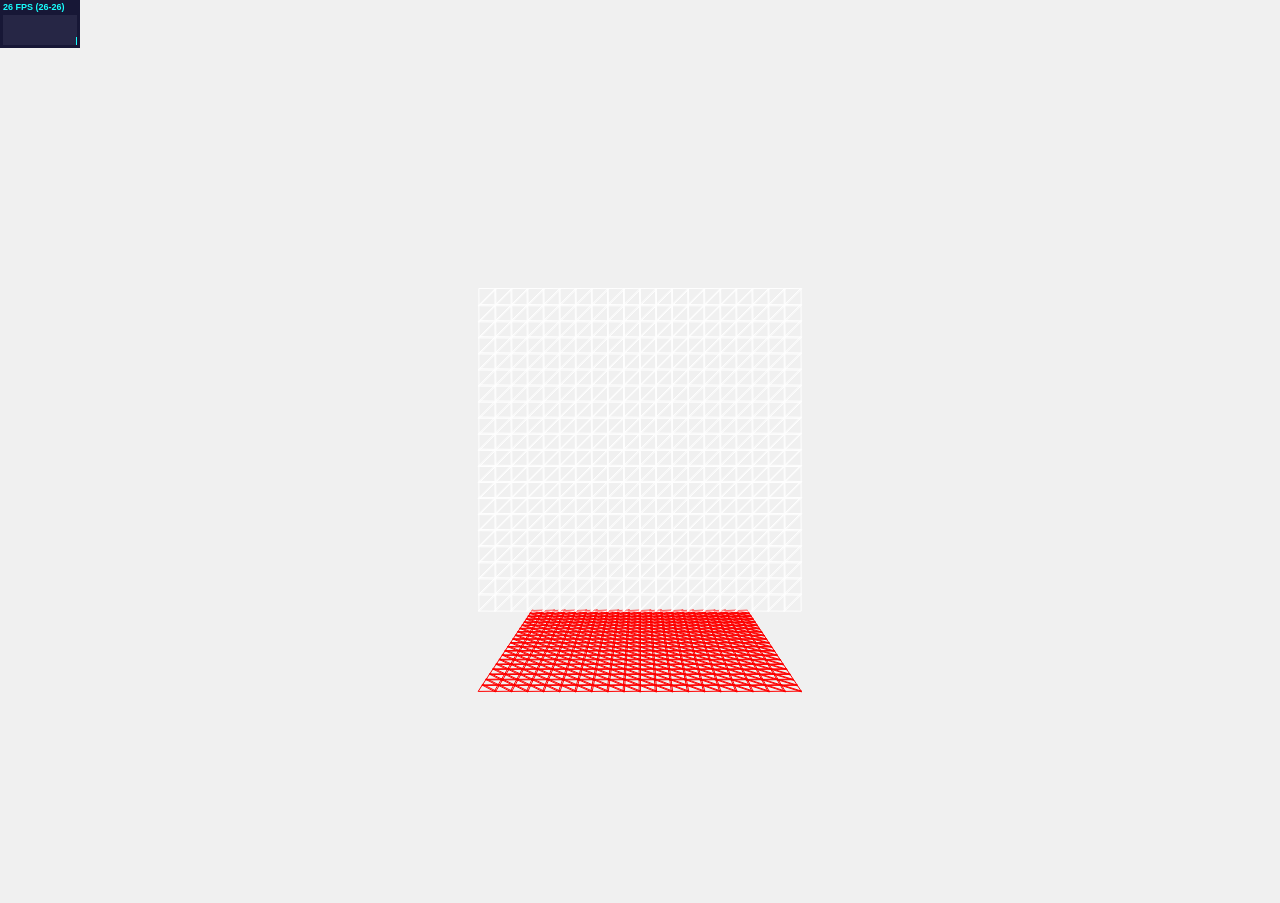
<file: pub/threejsexample/three/examples/canvas_geometry2_sandbox.html>
<!DOCTYPE html>
<html lang="en">
	<head>
		<title>three.js canvas - geometry2 - sandbox</title>
		<meta charset="utf-8">
		<meta name="viewport" content="width=device-width, user-scalable=no, minimum-scale=1.0, maximum-scale=1.0">
		<style>
			body {
				font-family: Monospace;
				background-color: #f0f0f0;
				margin: 0px;
				overflow: hidden;
			}
		</style>
	</head>
	<body>

		<script src="../build/three.min.js"></script>

		<script src="../src/extras/geometries/BoxGeometry2.js"></script>
		<script src="../src/extras/geometries/PlaneGeometry2.js"></script>

		<script src="js/libs/stats.min.js"></script>

		<script>

			var container, stats;

			var camera, scene, renderer;

			var cube, plane;

			var targetRotation = 0;
			var targetRotationOnMouseDown = 0;

			var mouseX = 0;
			var mouseXOnMouseDown = 0;

			var windowHalfX = window.innerWidth / 2;
			var windowHalfY = window.innerHeight / 2;

			init();
			animate();

			function init() {

				container = document.createElement( 'div' );
				document.body.appendChild( container );

				camera = new THREE.PerspectiveCamera( 70, window.innerWidth / window.innerHeight, 1, 1000 );
				camera.position.y = 150;
				camera.position.z = 500;

				scene = new THREE.Scene();

				// Cube

				console.time( 'box' );

				var geometry = new THREE.BoxGeometry2( 200, 200, 200, 20, 20, 20 );

				console.timeEnd( 'box' );

				/*
				for ( var i = 0; i < geometry.faces.length; i += 2 ) {

					var hex = Math.random() * 0xffffff;
					geometry.faces[ i ].color.setHex( hex );
					geometry.faces[ i + 1 ].color.setHex( hex );

				}
				*/

				var material = new THREE.MeshBasicMaterial( { /*vertexColors: THREE.FaceColors,*/ overdraw: 0.5, wireframe: true } );

				cube = new THREE.Mesh( geometry, material );
				cube.position.y = 150;
				scene.add( cube );

				// Plane

				console.time( 'plane' );

				var geometry = new THREE.PlaneGeometry2( 200, 200, 20, 20 );

				console.timeEnd( 'plane' );

				geometry.applyMatrix( new THREE.Matrix4().makeRotationX( - Math.PI / 2 ) );

				var material = new THREE.MeshBasicMaterial( { color: 0xff0000, overdraw: 0.5, wireframe: true } );

				plane = new THREE.Mesh( geometry, material );
				scene.add( plane );

				renderer = new THREE.CanvasRenderer();
				renderer.setClearColor( 0xf0f0f0 );
				renderer.setSize( window.innerWidth, window.innerHeight );

				container.appendChild( renderer.domElement );

				stats = new Stats();
				stats.domElement.style.position = 'absolute';
				stats.domElement.style.top = '0px';
				container.appendChild( stats.domElement );

				document.addEventListener( 'mousedown', onDocumentMouseDown, false );
				document.addEventListener( 'touchstart', onDocumentTouchStart, false );
				document.addEventListener( 'touchmove', onDocumentTouchMove, false );

				//

				window.addEventListener( 'resize', onWindowResize, false );

			}

			function onWindowResize() {

				windowHalfX = window.innerWidth / 2;
				windowHalfY = window.innerHeight / 2;

				camera.aspect = window.innerWidth / window.innerHeight;
				camera.updateProjectionMatrix();

				renderer.setSize( window.innerWidth, window.innerHeight );

			}

			//

			function onDocumentMouseDown( event ) {

				event.preventDefault();

				document.addEventListener( 'mousemove', onDocumentMouseMove, false );
				document.addEventListener( 'mouseup', onDocumentMouseUp, false );
				document.addEventListener( 'mouseout', onDocumentMouseOut, false );

				mouseXOnMouseDown = event.clientX - windowHalfX;
				targetRotationOnMouseDown = targetRotation;

			}

			function onDocumentMouseMove( event ) {

				mouseX = event.clientX - windowHalfX;

				targetRotation = targetRotationOnMouseDown + ( mouseX - mouseXOnMouseDown ) * 0.02;

			}

			function onDocumentMouseUp( event ) {

				document.removeEventListener( 'mousemove', onDocumentMouseMove, false );
				document.removeEventListener( 'mouseup', onDocumentMouseUp, false );
				document.removeEventListener( 'mouseout', onDocumentMouseOut, false );

			}

			function onDocumentMouseOut( event ) {

				document.removeEventListener( 'mousemove', onDocumentMouseMove, false );
				document.removeEventListener( 'mouseup', onDocumentMouseUp, false );
				document.removeEventListener( 'mouseout', onDocumentMouseOut, false );

			}

			function onDocumentTouchStart( event ) {

				if ( event.touches.length === 1 ) {

					event.preventDefault();

					mouseXOnMouseDown = event.touches[ 0 ].pageX - windowHalfX;
					targetRotationOnMouseDown = targetRotation;

				}

			}

			function onDocumentTouchMove( event ) {

				if ( event.touches.length === 1 ) {

					event.preventDefault();

					mouseX = event.touches[ 0 ].pageX - windowHalfX;
					targetRotation = targetRotationOnMouseDown + ( mouseX - mouseXOnMouseDown ) * 0.05;

				}

			}

			//

			function animate() {

				requestAnimationFrame( animate );

				render();
				stats.update();

			}

			function render() {

				plane.rotation.y = cube.rotation.y += ( targetRotation - cube.rotation.y ) * 0.05;
				renderer.render( scene, camera );

			}

		</script>

	</body>
</html>
</file>
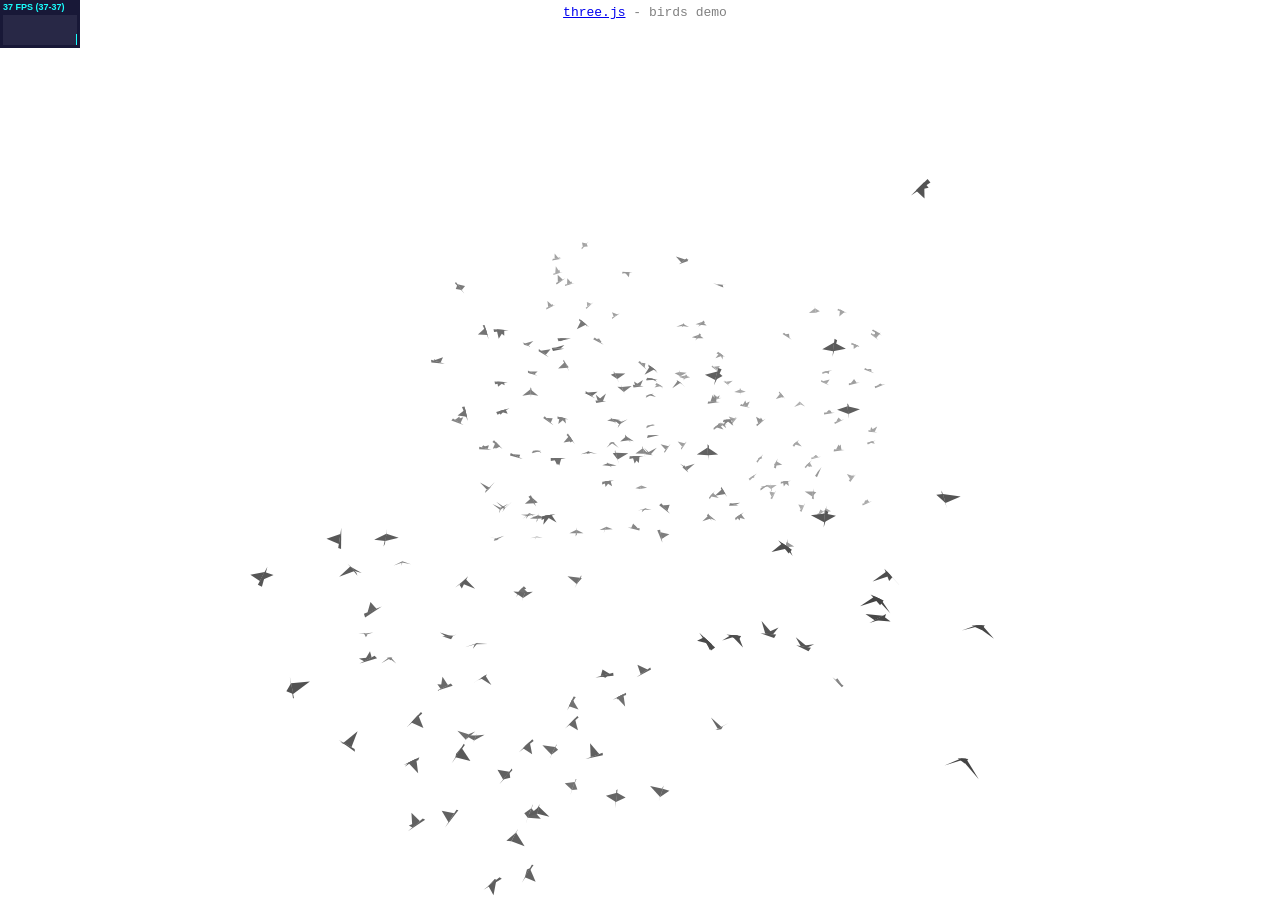
<file: pub/threejsexample/three/examples/canvas_geometry_birds.html>
<!DOCTYPE html>
<html lang="en">
	<head>
		<title>three.js canvas - geometry - birds</title>
		<meta charset="utf-8">
		<meta name="viewport" content="width=device-width, user-scalable=no, minimum-scale=1.0, maximum-scale=1.0">
		<style>
			body {
				color: #808080;
				font-family:Monospace;
				font-size:13px;
				text-align:center;

				background-color: #ffffff;
				margin: 0px;
				overflow: hidden;
			}

			#info {
				position: absolute;
				top: 0px; width: 100%;
				padding: 5px;
			}
		</style>
	</head>
	<body>

		<div id="container"></div>
		<div id="info"><a href="http://threejs.org" target="_blank">three.js</a> - birds demo</div>

		<script src="../build/three.min.js"></script>
		<script src="obj/Bird.js"></script>

		<script src="js/libs/stats.min.js"></script>

		<script>

			// Based on http://www.openprocessing.org/visuals/?visualID=6910

			var Boid = function() {

				var vector = new THREE.Vector3(),
				_acceleration, _width = 500, _height = 500, _depth = 200, _goal, _neighborhoodRadius = 100,
				_maxSpeed = 4, _maxSteerForce = 0.1, _avoidWalls = false;

				this.position = new THREE.Vector3();
				this.velocity = new THREE.Vector3();
				_acceleration = new THREE.Vector3();

				this.setGoal = function ( target ) {

					_goal = target;

				}

				this.setAvoidWalls = function ( value ) {

					_avoidWalls = value;

				}

				this.setWorldSize = function ( width, height, depth ) {

					_width = width;
					_height = height;
					_depth = depth;

				}

				this.run = function ( boids ) {

					if ( _avoidWalls ) {

						vector.set( - _width, this.position.y, this.position.z );
						vector = this.avoid( vector );
						vector.multiplyScalar( 5 );
						_acceleration.add( vector );

						vector.set( _width, this.position.y, this.position.z );
						vector = this.avoid( vector );
						vector.multiplyScalar( 5 );
						_acceleration.add( vector );

						vector.set( this.position.x, - _height, this.position.z );
						vector = this.avoid( vector );
						vector.multiplyScalar( 5 );
						_acceleration.add( vector );

						vector.set( this.position.x, _height, this.position.z );
						vector = this.avoid( vector );
						vector.multiplyScalar( 5 );
						_acceleration.add( vector );

						vector.set( this.position.x, this.position.y, - _depth );
						vector = this.avoid( vector );
						vector.multiplyScalar( 5 );
						_acceleration.add( vector );

						vector.set( this.position.x, this.position.y, _depth );
						vector = this.avoid( vector );
						vector.multiplyScalar( 5 );
						_acceleration.add( vector );

					}/* else {

						this.checkBounds();

					}
					*/

					if ( Math.random() > 0.5 ) {

						this.flock( boids );

					}

					this.move();

				}

				this.flock = function ( boids ) {

					if ( _goal ) {

						_acceleration.add( this.reach( _goal, 0.005 ) );

					}

					_acceleration.add( this.alignment( boids ) );
					_acceleration.add( this.cohesion( boids ) );
					_acceleration.add( this.separation( boids ) );

				}

				this.move = function () {

					this.velocity.add( _acceleration );

					var l = this.velocity.length();

					if ( l > _maxSpeed ) {

						this.velocity.divideScalar( l / _maxSpeed );

					}

					this.position.add( this.velocity );
					_acceleration.set( 0, 0, 0 );

				}

				this.checkBounds = function () {

					if ( this.position.x >   _width ) this.position.x = - _width;
					if ( this.position.x < - _width ) this.position.x =   _width;
					if ( this.position.y >   _height ) this.position.y = - _height;
					if ( this.position.y < - _height ) this.position.y =  _height;
					if ( this.position.z >  _depth ) this.position.z = - _depth;
					if ( this.position.z < - _depth ) this.position.z =  _depth;

				}

				//

				this.avoid = function ( target ) {

					var steer = new THREE.Vector3();

					steer.copy( this.position );
					steer.sub( target );

					steer.multiplyScalar( 1 / this.position.distanceToSquared( target ) );

					return steer;

				}

				this.repulse = function ( target ) {

					var distance = this.position.distanceTo( target );

					if ( distance < 150 ) {

						var steer = new THREE.Vector3();

						steer.subVectors( this.position, target );
						steer.multiplyScalar( 0.5 / distance );

						_acceleration.add( steer );

					}

				}

				this.reach = function ( target, amount ) {

					var steer = new THREE.Vector3();

					steer.subVectors( target, this.position );
					steer.multiplyScalar( amount );

					return steer;

				}

				this.alignment = function ( boids ) {

					var boid, velSum = new THREE.Vector3(),
					count = 0;

					for ( var i = 0, il = boids.length; i < il; i++ ) {

						if ( Math.random() > 0.6 ) continue;

						boid = boids[ i ];

						distance = boid.position.distanceTo( this.position );

						if ( distance > 0 && distance <= _neighborhoodRadius ) {

							velSum.add( boid.velocity );
							count++;

						}

					}

					if ( count > 0 ) {

						velSum.divideScalar( count );

						var l = velSum.length();

						if ( l > _maxSteerForce ) {

							velSum.divideScalar( l / _maxSteerForce );

						}

					}

					return velSum;

				}

				this.cohesion = function ( boids ) {

					var boid, distance,
					posSum = new THREE.Vector3(),
					steer = new THREE.Vector3(),
					count = 0;

					for ( var i = 0, il = boids.length; i < il; i ++ ) {

						if ( Math.random() > 0.6 ) continue;

						boid = boids[ i ];
						distance = boid.position.distanceTo( this.position );

						if ( distance > 0 && distance <= _neighborhoodRadius ) {

							posSum.add( boid.position );
							count++;

						}

					}

					if ( count > 0 ) {

						posSum.divideScalar( count );

					}

					steer.subVectors( posSum, this.position );

					var l = steer.length();

					if ( l > _maxSteerForce ) {

						steer.divideScalar( l / _maxSteerForce );

					}

					return steer;

				}

				this.separation = function ( boids ) {

					var boid, distance,
					posSum = new THREE.Vector3(),
					repulse = new THREE.Vector3();

					for ( var i = 0, il = boids.length; i < il; i ++ ) {

						if ( Math.random() > 0.6 ) continue;

						boid = boids[ i ];
						distance = boid.position.distanceTo( this.position );

						if ( distance > 0 && distance <= _neighborhoodRadius ) {

							repulse.subVectors( this.position, boid.position );
							repulse.normalize();
							repulse.divideScalar( distance );
							posSum.add( repulse );

						}

					}

					return posSum;

				}

			}

		</script>

		<script>

			var SCREEN_WIDTH = window.innerWidth,
			SCREEN_HEIGHT = window.innerHeight,
			SCREEN_WIDTH_HALF = SCREEN_WIDTH  / 2,
			SCREEN_HEIGHT_HALF = SCREEN_HEIGHT / 2;

			var camera, scene, renderer,
			birds, bird;

			var boid, boids;

			var stats;

			init();
			animate();

			function init() {

				camera = new THREE.PerspectiveCamera( 75, SCREEN_WIDTH / SCREEN_HEIGHT, 1, 10000 );
				camera.position.z = 450;

				scene = new THREE.Scene();

				birds = [];
				boids = [];

				for ( var i = 0; i < 200; i ++ ) {

					boid = boids[ i ] = new Boid();
					boid.position.x = Math.random() * 400 - 200;
					boid.position.y = Math.random() * 400 - 200;
					boid.position.z = Math.random() * 400 - 200;
					boid.velocity.x = Math.random() * 2 - 1;
					boid.velocity.y = Math.random() * 2 - 1;
					boid.velocity.z = Math.random() * 2 - 1;
					boid.setAvoidWalls( true );
					boid.setWorldSize( 500, 500, 400 );

					bird = birds[ i ] = new THREE.Mesh( new Bird(), new THREE.MeshBasicMaterial( { color:Math.random() * 0xffffff, side: THREE.DoubleSide } ) );
					bird.phase = Math.floor( Math.random() * 62.83 );
					bird.position = boids[ i ].position;
					scene.add( bird );


				}

				renderer = new THREE.CanvasRenderer();
				renderer.setClearColor( 0xffffff );
				renderer.setSize( SCREEN_WIDTH, SCREEN_HEIGHT );

				document.addEventListener( 'mousemove', onDocumentMouseMove, false );
				document.body.appendChild( renderer.domElement );

				stats = new Stats();
				stats.domElement.style.position = 'absolute';
				stats.domElement.style.left = '0px';
				stats.domElement.style.top = '0px';

				document.getElementById( 'container' ).appendChild(stats.domElement);

				//

				window.addEventListener( 'resize', onWindowResize, false );

			}

			function onWindowResize() {

				camera.aspect = window.innerWidth / window.innerHeight;
				camera.updateProjectionMatrix();

				renderer.setSize( window.innerWidth, window.innerHeight );

			}

			function onDocumentMouseMove( event ) {

				var vector = new THREE.Vector3( event.clientX - SCREEN_WIDTH_HALF, - event.clientY + SCREEN_HEIGHT_HALF, 0 );

				for ( var i = 0, il = boids.length; i < il; i++ ) {

					boid = boids[ i ];

					vector.z = boid.position.z;

					boid.repulse( vector );

				}

			}

			//

			function animate() {

				requestAnimationFrame( animate );

				render();
				stats.update();

			}

			function render() {

				for ( var i = 0, il = birds.length; i < il; i++ ) {

					boid = boids[ i ];
					boid.run( boids );

					bird = birds[ i ];

					color = bird.material.color;
					color.r = color.g = color.b = ( 500 - bird.position.z ) / 1000;

					bird.rotation.y = Math.atan2( - boid.velocity.z, boid.velocity.x );
					bird.rotation.z = Math.asin( boid.velocity.y / boid.velocity.length() );

					bird.phase = ( bird.phase + ( Math.max( 0, bird.rotation.z ) + 0.1 )  ) % 62.83;
					bird.geometry.vertices[ 5 ].y = bird.geometry.vertices[ 4 ].y = Math.sin( bird.phase ) * 5;

				}

				renderer.render( scene, camera );

			}

		</script>

	</body>
</html>
</file>
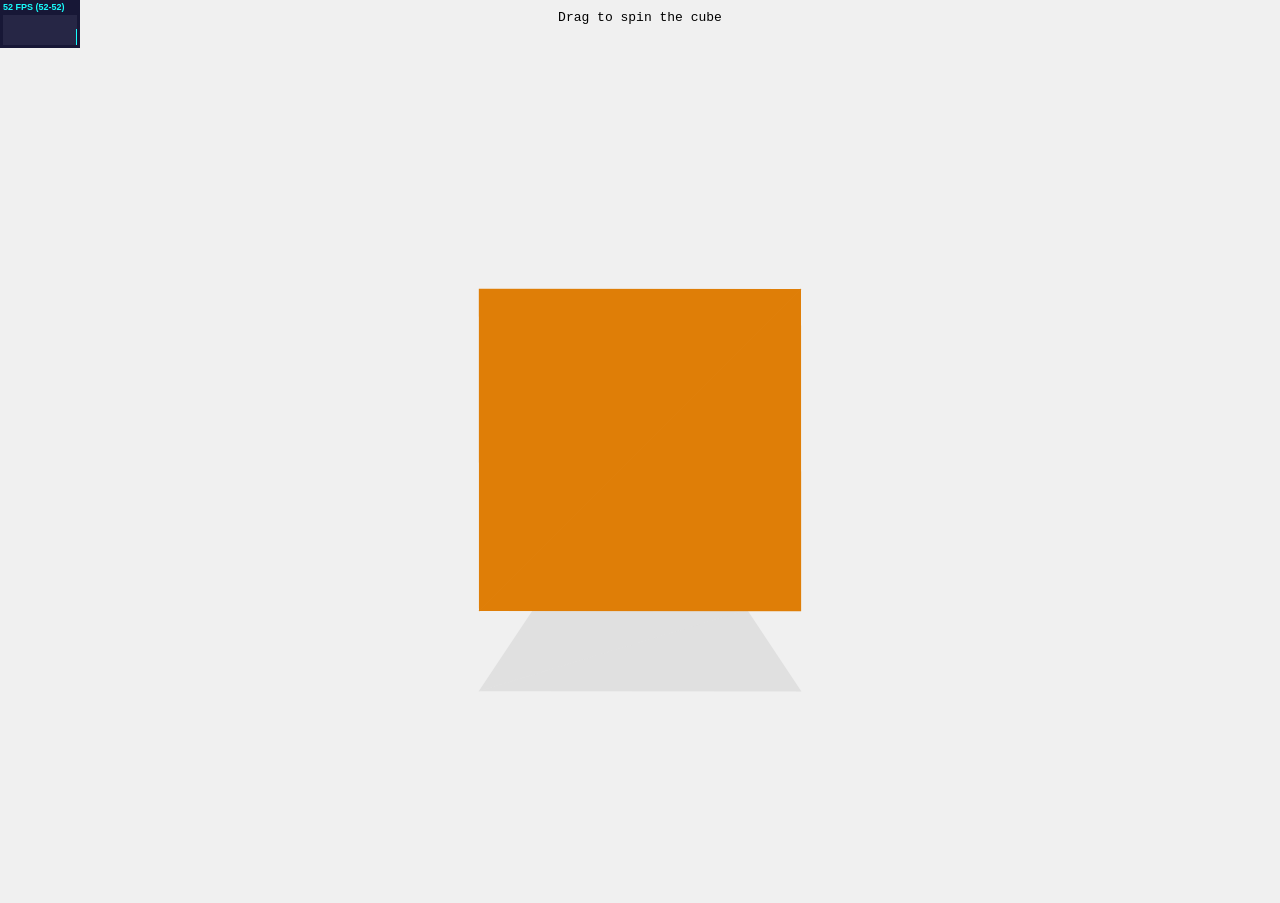
<file: pub/threejsexample/three/examples/canvas_geometry_cube.html>
<!DOCTYPE html>
<html lang="en">
	<head>
		<title>three.js canvas - geometry - cube</title>
		<meta charset="utf-8">
		<meta name="viewport" content="width=device-width, user-scalable=no, minimum-scale=1.0, maximum-scale=1.0">
		<style>
			body {
				font-family: Monospace;
				background-color: #f0f0f0;
				margin: 0px;
				overflow: hidden;
			}
		</style>
	</head>
	<body>

		<script src="../build/three.min.js"></script>

		<script src="js/libs/stats.min.js"></script>

		<script>

			var container, stats;

			var camera, scene, renderer;

			var cube, plane;

			var targetRotation = 0;
			var targetRotationOnMouseDown = 0;

			var mouseX = 0;
			var mouseXOnMouseDown = 0;

			var windowHalfX = window.innerWidth / 2;
			var windowHalfY = window.innerHeight / 2;

			init();
			animate();

			function init() {

				container = document.createElement( 'div' );
				document.body.appendChild( container );

				var info = document.createElement( 'div' );
				info.style.position = 'absolute';
				info.style.top = '10px';
				info.style.width = '100%';
				info.style.textAlign = 'center';
				info.innerHTML = 'Drag to spin the cube';
				container.appendChild( info );

				camera = new THREE.PerspectiveCamera( 70, window.innerWidth / window.innerHeight, 1, 1000 );
				camera.position.y = 150;
				camera.position.z = 500;

				scene = new THREE.Scene();

				// Cube

				var geometry = new THREE.CubeGeometry( 200, 200, 200 );

				for ( var i = 0; i < geometry.faces.length; i += 2 ) {

					var hex = Math.random() * 0xffffff;
					geometry.faces[ i ].color.setHex( hex );
					geometry.faces[ i + 1 ].color.setHex( hex );

				}

				var material = new THREE.MeshBasicMaterial( { vertexColors: THREE.FaceColors, overdraw: 0.5 } );

				cube = new THREE.Mesh( geometry, material );
				cube.position.y = 150;
				scene.add( cube );

				// Plane

				var geometry = new THREE.PlaneGeometry( 200, 200 );
				geometry.applyMatrix( new THREE.Matrix4().makeRotationX( - Math.PI / 2 ) );

				var material = new THREE.MeshBasicMaterial( { color: 0xe0e0e0, overdraw: 0.5 } );

				plane = new THREE.Mesh( geometry, material );
				scene.add( plane );

				renderer = new THREE.CanvasRenderer();
				renderer.setClearColor( 0xf0f0f0 );
				renderer.setSize( window.innerWidth, window.innerHeight );

				container.appendChild( renderer.domElement );

				stats = new Stats();
				stats.domElement.style.position = 'absolute';
				stats.domElement.style.top = '0px';
				container.appendChild( stats.domElement );

				document.addEventListener( 'mousedown', onDocumentMouseDown, false );
				document.addEventListener( 'touchstart', onDocumentTouchStart, false );
				document.addEventListener( 'touchmove', onDocumentTouchMove, false );

				//

				window.addEventListener( 'resize', onWindowResize, false );

			}

			function onWindowResize() {

				windowHalfX = window.innerWidth / 2;
				windowHalfY = window.innerHeight / 2;

				camera.aspect = window.innerWidth / window.innerHeight;
				camera.updateProjectionMatrix();

				renderer.setSize( window.innerWidth, window.innerHeight );

			}

			//

			function onDocumentMouseDown( event ) {

				event.preventDefault();

				document.addEventListener( 'mousemove', onDocumentMouseMove, false );
				document.addEventListener( 'mouseup', onDocumentMouseUp, false );
				document.addEventListener( 'mouseout', onDocumentMouseOut, false );

				mouseXOnMouseDown = event.clientX - windowHalfX;
				targetRotationOnMouseDown = targetRotation;

			}

			function onDocumentMouseMove( event ) {

				mouseX = event.clientX - windowHalfX;

				targetRotation = targetRotationOnMouseDown + ( mouseX - mouseXOnMouseDown ) * 0.02;

			}

			function onDocumentMouseUp( event ) {

				document.removeEventListener( 'mousemove', onDocumentMouseMove, false );
				document.removeEventListener( 'mouseup', onDocumentMouseUp, false );
				document.removeEventListener( 'mouseout', onDocumentMouseOut, false );

			}

			function onDocumentMouseOut( event ) {

				document.removeEventListener( 'mousemove', onDocumentMouseMove, false );
				document.removeEventListener( 'mouseup', onDocumentMouseUp, false );
				document.removeEventListener( 'mouseout', onDocumentMouseOut, false );

			}

			function onDocumentTouchStart( event ) {

				if ( event.touches.length === 1 ) {

					event.preventDefault();

					mouseXOnMouseDown = event.touches[ 0 ].pageX - windowHalfX;
					targetRotationOnMouseDown = targetRotation;

				}

			}

			function onDocumentTouchMove( event ) {

				if ( event.touches.length === 1 ) {

					event.preventDefault();

					mouseX = event.touches[ 0 ].pageX - windowHalfX;
					targetRotation = targetRotationOnMouseDown + ( mouseX - mouseXOnMouseDown ) * 0.05;

				}

			}

			//

			function animate() {

				requestAnimationFrame( animate );

				render();
				stats.update();

			}

			function render() {

				plane.rotation.y = cube.rotation.y += ( targetRotation - cube.rotation.y ) * 0.05;
				renderer.render( scene, camera );

			}

		</script>

	</body>
</html>
</file>
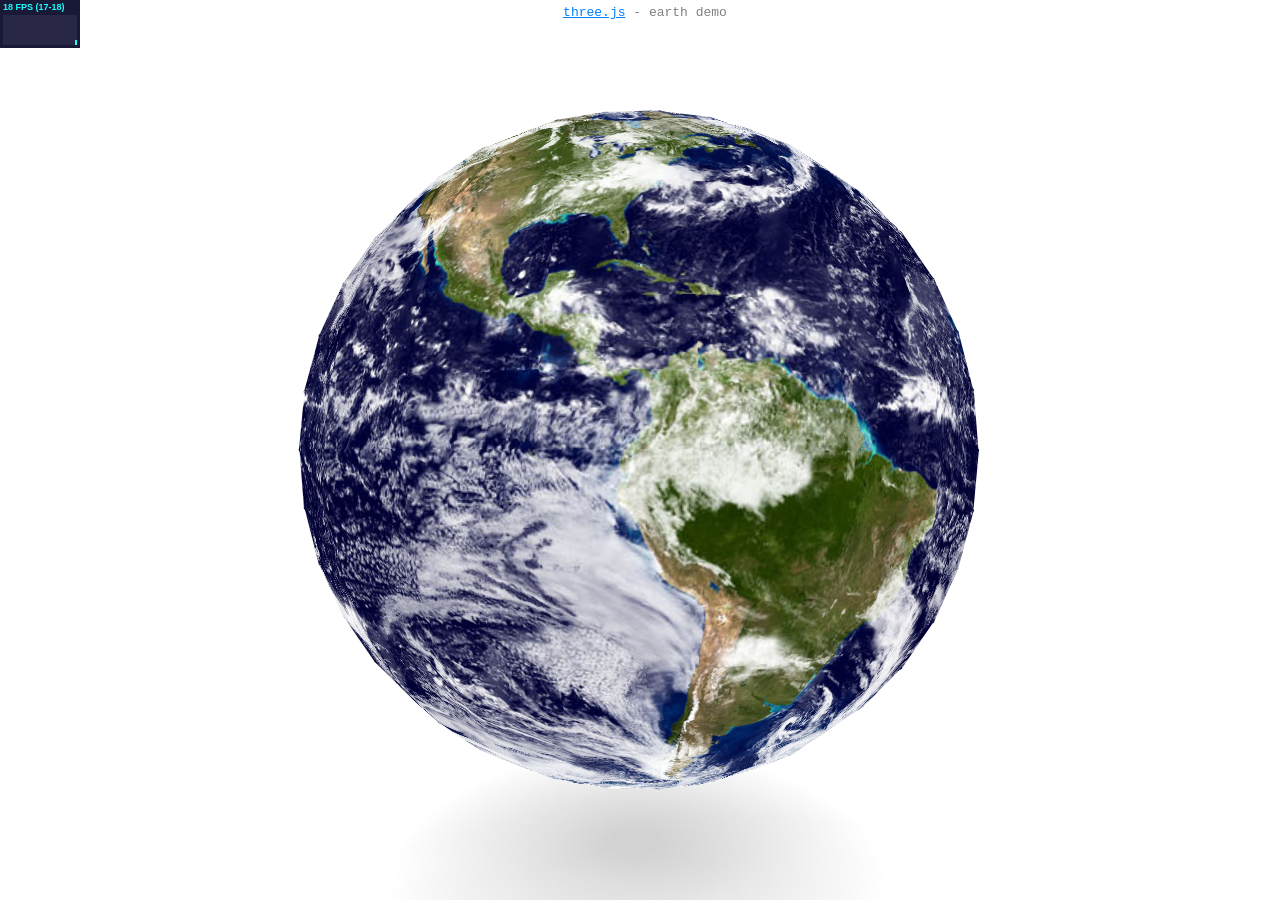
<file: pub/threejsexample/three/examples/canvas_geometry_earth.html>
<!DOCTYPE html>
<html lang="en">
	<head>
		<title>three.js canvas - geometry - earth</title>
		<meta charset="utf-8">
		<meta name="viewport" content="width=device-width, user-scalable=no, minimum-scale=1.0, maximum-scale=1.0">
		<style>
			body {
				color: #808080;
				font-family:Monospace;
				font-size:13px;
				text-align:center;

				background-color: #ffffff;
				margin: 0px;
				overflow: hidden;
			}

			#info {
				position: absolute;
				top: 0px; width: 100%;
				padding: 5px;
			}

			a {

				color: #0080ff;
			}

		</style>
	</head>
	<body>

		<div id="container"></div>
		<div id="info"><a href="http://threejs.org" target="_blank">three.js</a> - earth demo</div>

		<script src="../build/three.min.js"></script>
		<script src="js/libs/stats.min.js"></script>

		<script>

			var container, stats;
			var camera, scene, renderer;
			var group;
			var mouseX = 0, mouseY = 0;

			var windowHalfX = window.innerWidth / 2;
			var windowHalfY = window.innerHeight / 2;

			init();
			animate();

			function init() {

				container = document.getElementById( 'container' );

				camera = new THREE.PerspectiveCamera( 60, window.innerWidth / window.innerHeight, 1, 2000 );
				camera.position.z = 500;

				scene = new THREE.Scene();

				group = new THREE.Object3D();
				scene.add( group );

				// earth

				var loader = new THREE.TextureLoader();
				loader.load( 'textures/land_ocean_ice_cloud_2048.jpg', function ( texture ) {

					var geometry = new THREE.SphereGeometry( 200, 20, 20 );

					var material = new THREE.MeshBasicMaterial( { map: texture, overdraw: true } );
					var mesh = new THREE.Mesh( geometry, material );
					group.add( mesh );

				} );

				// shadow

				var canvas = document.createElement( 'canvas' );
				canvas.width = 128;
				canvas.height = 128;

				var context = canvas.getContext( '2d' );
				var gradient = context.createRadialGradient(
					canvas.width / 2,
					canvas.height / 2,
					0,
					canvas.width / 2,
					canvas.height / 2,
					canvas.width / 2
				);
				gradient.addColorStop( 0.1, 'rgba(210,210,210,1)' );
				gradient.addColorStop( 1, 'rgba(255,255,255,1)' );

				context.fillStyle = gradient;
				context.fillRect( 0, 0, canvas.width, canvas.height );

				var texture = new THREE.Texture( canvas );
				texture.needsUpdate = true;

				var geometry = new THREE.PlaneGeometry( 300, 300, 3, 3 );
				var material = new THREE.MeshBasicMaterial( { map: texture, overdraw: true } );

				var mesh = new THREE.Mesh( geometry, material );
				mesh.position.y = - 250;
				mesh.rotation.x = - Math.PI / 2;
				group.add( mesh );

				renderer = new THREE.CanvasRenderer();
				renderer.setClearColor( 0xffffff );
				renderer.setSize( window.innerWidth, window.innerHeight );

				container.appendChild( renderer.domElement );

				stats = new Stats();
				stats.domElement.style.position = 'absolute';
				stats.domElement.style.top = '0px';
				container.appendChild( stats.domElement );

				document.addEventListener( 'mousemove', onDocumentMouseMove, false );

				//

				window.addEventListener( 'resize', onWindowResize, false );

			}

			function onWindowResize() {

				windowHalfX = window.innerWidth / 2;
				windowHalfY = window.innerHeight / 2;

				camera.aspect = window.innerWidth / window.innerHeight;
				camera.updateProjectionMatrix();

				renderer.setSize( window.innerWidth, window.innerHeight );

			}

			function onDocumentMouseMove( event ) {

				mouseX = ( event.clientX - windowHalfX );
				mouseY = ( event.clientY - windowHalfY );

			}

			//

			function animate() {

				requestAnimationFrame( animate );

				render();
				stats.update();

			}

			function render() {

				camera.position.x += ( mouseX - camera.position.x ) * 0.05;
				camera.position.y += ( - mouseY - camera.position.y ) * 0.05;
				camera.lookAt( scene.position );

				group.rotation.y -= 0.005;

				renderer.render( scene, camera );

			}


		</script>

	</body>
</html>
</file>
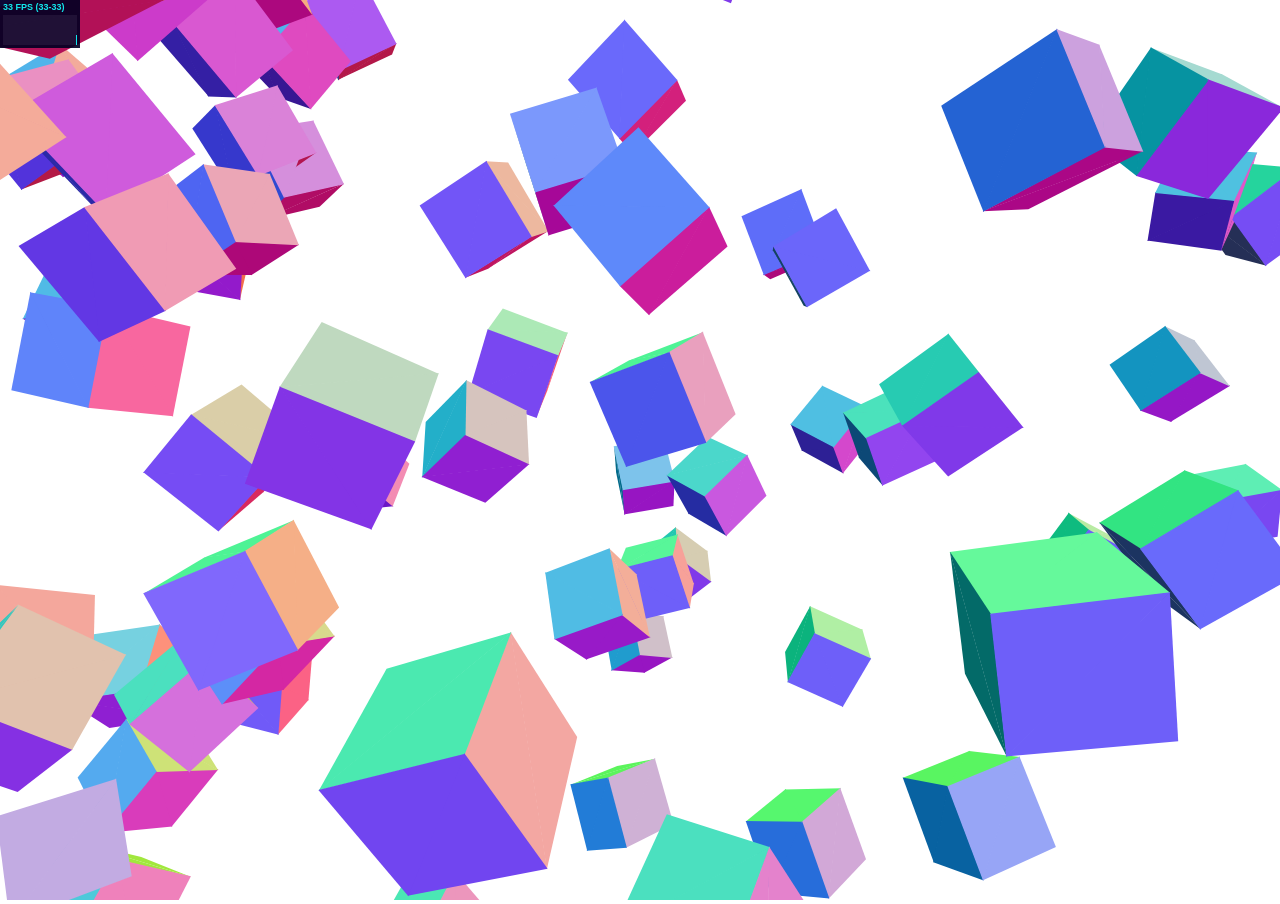
<file: pub/threejsexample/three/examples/canvas_geometry_hierarchy.html>
<!DOCTYPE html>
<html lang="en">
	<head>
		<title>three.js canvas - geometry hierarchy 2</title>
		<meta charset="utf-8">
		<meta name="viewport" content="width=device-width, user-scalable=no, minimum-scale=1.0, maximum-scale=1.0">
		<style>
			body {
				background:#fff;
				padding:0;
				margin:0;
				font-weight: bold;
				overflow:hidden;
			}
		</style>
	</head>
	<body>

		<script src="../build/three.min.js"></script>

		<script src="js/libs/stats.min.js"></script>

		<script>

			var container, stats;

			var camera, scene, renderer;

			var geometry, group;

			var mouseX = 0, mouseY = 0;

			var windowHalfX = window.innerWidth / 2;
			var windowHalfY = window.innerHeight / 2;

			document.addEventListener( 'mousemove', onDocumentMouseMove, false );

			init();
			animate();

			function init() {

				container = document.createElement( 'div' );
				document.body.appendChild( container );

				camera = new THREE.PerspectiveCamera( 60, window.innerWidth / window.innerHeight, 1, 10000 );
				camera.position.z = 500;

				scene = new THREE.Scene();

				var geometry = new THREE.BoxGeometry( 100, 100, 100 );
				var material = new THREE.MeshNormalMaterial( { overdraw: 0.5 } );

				group = new THREE.Object3D();

				for ( var i = 0; i < 200; i ++ ) {

					var mesh = new THREE.Mesh( geometry, material );
					mesh.position.x = Math.random() * 2000 - 1000;
					mesh.position.y = Math.random() * 2000 - 1000;
					mesh.position.z = Math.random() * 2000 - 1000;
					mesh.rotation.x = Math.random() * 2 * Math.PI;
					mesh.rotation.y = Math.random() * 2 * Math.PI;
					mesh.matrixAutoUpdate = false;
					mesh.updateMatrix();
					group.add( mesh );

				}

				scene.add( group );

				renderer = new THREE.CanvasRenderer();
				renderer.setClearColor( 0xffffff );
				renderer.setSize( window.innerWidth, window.innerHeight );
				container.appendChild( renderer.domElement );

				stats = new Stats();
				stats.domElement.style.position = 'absolute';
				stats.domElement.style.top = '0px';
				stats.domElement.style.zIndex = 100;
				container.appendChild( stats.domElement );

				//

				window.addEventListener( 'resize', onWindowResize, false );

			}

			function onWindowResize() {

				windowHalfX = window.innerWidth / 2;
				windowHalfY = window.innerHeight / 2;

				camera.aspect = window.innerWidth / window.innerHeight;
				camera.updateProjectionMatrix();

				renderer.setSize( window.innerWidth, window.innerHeight );

			}

			function onDocumentMouseMove(event) {

				mouseX = ( event.clientX - windowHalfX ) * 10;
				mouseY = ( event.clientY - windowHalfY ) * 10;

			}

			//

			function animate() {

				requestAnimationFrame( animate );

				render();
				stats.update();

			}

			function render() {

				camera.position.x += ( mouseX - camera.position.x ) * .05;
				camera.position.y += ( - mouseY - camera.position.y ) * .05;
				camera.lookAt( scene.position );

				var currentSeconds = Date.now();
				group.rotation.x = Math.sin( currentSeconds * 0.0007 ) * 0.5;
				group.rotation.y = Math.sin( currentSeconds * 0.0003 ) * 0.5;
				group.rotation.z = Math.sin( currentSeconds * 0.0002 ) * 0.5;

				renderer.render( scene, camera );

			}

		</script>

	</body>
</html>
</file>
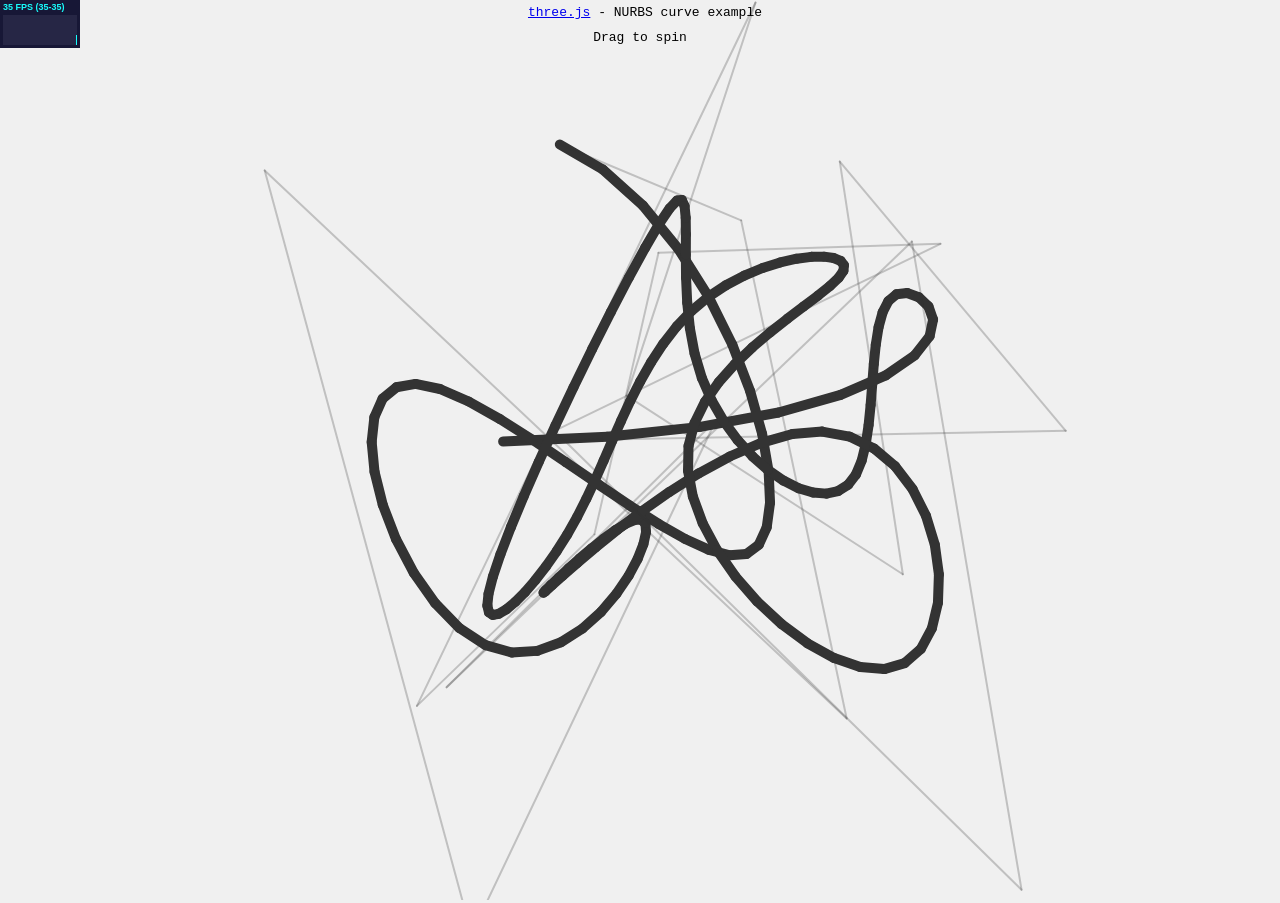
<file: pub/threejsexample/three/examples/canvas_geometry_nurbs.html>
<!DOCTYPE html>
<html lang="en">
	<!-- based on canvas_geometry_shapes.html -->
	<head>
		<title>three.js canvas - geometry - NURBS</title>
		<meta charset="utf-8">
		<meta name="viewport" content="width=device-width, user-scalable=no, minimum-scale=1.0, maximum-scale=1.0">
		<style>
			body {
				font-family: Monospace;
				background-color: #f0f0f0;
				margin: 0px;
				overflow: hidden;
			}
			#info {
				position: absolute;
				top: 0px;
				width: 100%;
				padding: 5px;
				text-align:center;
			}
		</style>
	</head>
	<body>
		<canvas id="debug" style="position:absolute; left:100px"></canvas>

		<div id="info"><a href="http://threejs.org" target="_blank">three.js</a> - NURBS curve example</div>

		<script src="../build/three.min.js"></script>
		<script src="js/curves/NURBSCurve.js"></script>
		<script src="js/curves/NURBSUtils.js"></script>
		<script src="js/libs/stats.min.js"></script>

		<script>

			var container, stats;

			var camera, scene, renderer;
			var group;

			var targetRotation = 0;
			var targetRotationOnMouseDown = 0;

			var mouseX = 0;
			var mouseXOnMouseDown = 0;

			var windowHalfX = window.innerWidth / 2;
			var windowHalfY = window.innerHeight / 2;

			init();
			animate();

			function init() {

				container = document.createElement( 'div' );
				document.body.appendChild( container );

				var info = document.createElement( 'div' );
				info.style.position = 'absolute';
				info.style.top = '30px';
				info.style.width = '100%';
				info.style.textAlign = 'center';
				info.innerHTML = 'Drag to spin';
				container.appendChild( info );

				camera = new THREE.PerspectiveCamera( 50, window.innerWidth / window.innerHeight, 1, 1000 );
				camera.position.set( 0, 150, 500 );

				scene = new THREE.Scene();

				group = new THREE.Object3D();
				group.position.y = 50;
				scene.add( group );

				// NURBS curve

				var nurbsControlPoints = [];
				var nurbsKnots = [];
				var nurbsDegree = 3;

				for ( var i = 0; i <= nurbsDegree; i ++ ) {

					nurbsKnots.push( 0 );

				}

				for ( var i = 0, j = 20; i < j; i ++ ) {

					nurbsControlPoints.push(
						new THREE.Vector4(
							Math.random() * 400 - 200,
							Math.random() * 400,
							Math.random() * 400 - 200,
							1 // weight of control point: higher means stronger attraction
						)
					);

					var knot = ( i + 1 ) / ( j - nurbsDegree );
					nurbsKnots.push( THREE.Math.clamp( knot, 0, 1 ) );

				}

				var nurbsCurve = new THREE.NURBSCurve(nurbsDegree, nurbsKnots, nurbsControlPoints);

				var nurbsGeometry = new THREE.Geometry();
				nurbsGeometry.vertices = nurbsCurve.getPoints( 200 );
				var nurbsMaterial = new THREE.LineBasicMaterial( { linewidth: 10, color: 0x333333 } );

				var nurbsLine = new THREE.Line( nurbsGeometry, nurbsMaterial );
				nurbsLine.position.set( 0, -100, 0 );
				group.add( nurbsLine );

				var nurbsControlPointsGeometry = new THREE.Geometry();
				nurbsControlPointsGeometry.vertices = nurbsCurve.controlPoints;
				var nurbsControlPointsMaterial = new THREE.LineBasicMaterial( { linewidth: 2, color: 0x333333, opacity: 0.25 } );

				var nurbsControlPointsLine = new THREE.Line( nurbsControlPointsGeometry, nurbsControlPointsMaterial );
				nurbsControlPointsLine.position.copy( nurbsLine.position );
				group.add( nurbsControlPointsLine );

				//

				renderer = new THREE.CanvasRenderer();
				renderer.setClearColor( 0xf0f0f0 );
				renderer.setSize( window.innerWidth, window.innerHeight );
				container.appendChild( renderer.domElement );

				stats = new Stats();
				stats.domElement.style.position = 'absolute';
				stats.domElement.style.top = '0px';
				container.appendChild( stats.domElement );

				document.addEventListener( 'mousedown', onDocumentMouseDown, false );
				document.addEventListener( 'touchstart', onDocumentTouchStart, false );
				document.addEventListener( 'touchmove', onDocumentTouchMove, false );

				//

				window.addEventListener( 'resize', onWindowResize, false );

			}

			function onWindowResize() {

				windowHalfX = window.innerWidth / 2;
				windowHalfY = window.innerHeight / 2;

				camera.aspect = window.innerWidth / window.innerHeight;
				camera.updateProjectionMatrix();

				renderer.setSize( window.innerWidth, window.innerHeight );

			}

			//

			function onDocumentMouseDown( event ) {

				event.preventDefault();

				document.addEventListener( 'mousemove', onDocumentMouseMove, false );
				document.addEventListener( 'mouseup', onDocumentMouseUp, false );
				document.addEventListener( 'mouseout', onDocumentMouseOut, false );

				mouseXOnMouseDown = event.clientX - windowHalfX;
				targetRotationOnMouseDown = targetRotation;

			}

			function onDocumentMouseMove( event ) {

				mouseX = event.clientX - windowHalfX;

				targetRotation = targetRotationOnMouseDown + ( mouseX - mouseXOnMouseDown ) * 0.02;

			}

			function onDocumentMouseUp( event ) {

				document.removeEventListener( 'mousemove', onDocumentMouseMove, false );
				document.removeEventListener( 'mouseup', onDocumentMouseUp, false );
				document.removeEventListener( 'mouseout', onDocumentMouseOut, false );

			}

			function onDocumentMouseOut( event ) {

				document.removeEventListener( 'mousemove', onDocumentMouseMove, false );
				document.removeEventListener( 'mouseup', onDocumentMouseUp, false );
				document.removeEventListener( 'mouseout', onDocumentMouseOut, false );

			}

			function onDocumentTouchStart( event ) {

				if ( event.touches.length == 1 ) {

					event.preventDefault();

					mouseXOnMouseDown = event.touches[ 0 ].pageX - windowHalfX;
					targetRotationOnMouseDown = targetRotation;

				}

			}

			function onDocumentTouchMove( event ) {

				if ( event.touches.length == 1 ) {

					event.preventDefault();

					mouseX = event.touches[ 0 ].pageX - windowHalfX;
					targetRotation = targetRotationOnMouseDown + ( mouseX - mouseXOnMouseDown ) * 0.05;

				}

			}

			//

			function animate() {

				requestAnimationFrame( animate );

				render();
				stats.update();

			}

			function render() {

				group.rotation.y += ( targetRotation - group.rotation.y ) * 0.05;
				renderer.render( scene, camera );

			}

		</script>

	</body>
</html>
</file>
<file: pub/threejsexample/three/editor/css/types.css>
﻿.type {
	position:relative;
	top:-2px;
	padding: 0px 2px;
	color: #ddd;
}
.type:after {
	content: '■';
}

.Scene {
	color: #ccccff;
}

.Object3D {
	color: #aaaaee;
}

.Mesh {
	color: #8888ee;
}

/* */

.PointLight {
	color: #dddd00;
}

/* */

.Geometry {
	color: #88ff88;
}

.BoxGeometry {
	color: #bbeebb;
}
.TorusGeometry {
	color: #aaeeaa;	
}

/* */

.Material {
	color: #ff8888;
}

.MeshPhongMaterial {
	color: #ffaa88;
}
</file>
<file: pub/threejsexample/three/editor/css/light.css>
﻿* {
	vertical-align: middle;
}

body {
	font-family: Arial, sans-serif;
	font-size: 14px;
	margin: 0;
	overflow: hidden;
}

hr {
	border: 0px;
	border-top: 1px solid #ccc;
}

button {
	position: relative;
}

.Panel {
	-moz-user-select: none;
	-webkit-user-select: none;
	-ms-user-select: none;

	/* No support for these yet */
	-o-user-select: none;
	user-select: none;
}

.FancySelect {
	background: #fff;
	border: 1px solid #ccc;
	padding: 0;
	cursor: default;
	overflow: auto;
	outline: none;
}

	.FancySelect .option {
		padding: 4px;
		color: #666;
		white-space: nowrap;
	}

	.FancySelect .option.active {
		background-color: #f8f8f8;
	}

input.Number {
	color: #0080f0;
	font-size: 12px;							/** TODO: Use of !imporant is not ideal **/
	background-color: transparent!important;	/* For now this is a quick fix a rendering issue due to inherited background */
	border: 1px solid transparent;
	padding: 2px;
	cursor: col-resize;
}

#viewport {
	position: absolute;
	top: 32px;
	left: 0px;
	right: 300px;
	bottom: 32px;
}

#menubar {
	position: absolute;
	width: 100%;
	height: 32px;
	background: #eee;
	padding: 0px;
	margin: 0px;
}

	#menubar .menu {
		float: left;
		width: 50px;
		cursor: pointer;
	}

	#menubar .Panel {
		color: #888;
	}

		#menubar .menu .options {
			display: none;
			padding: 5px 0px;
			background: #eee;
			width: 140px;
		}

		#menubar .menu:hover .options {
			display: block;
		}

			#menubar .menu .options hr {
				border-color: #ddd;
			}

			#menubar .menu .options .option {
				color: #666;
				background-color: transparent;
				padding: 5px 10px;
				margin: 0px !important;
			}

				#menubar .menu .options .option:hover {
					color: #fff;
					background-color: #08f;
				}


#sidebar {
	position: absolute;
	right: 0px;
	top: 32px;
	bottom: 0px;
	width: 300px;
	background: #eee;
	overflow: auto;
}

	#sidebar input,
	#sidebar textarea,
	#sidebar select {
		/* background: #ccc; */
	}

	#sidebar .Panel {
		margin-bottom: 10px;
	}

	#sidebar > .Panel {
		color: #888;
		padding: 10px;
		border-top: 1px solid #ccc;
	}

	#sidebar #outliner {
		width: 100%;
		height: 140px;
		color: #444;
		font-size: 12px;
	}

#toolbar {
	position: absolute;
	left: 0px;
	right: 300px;
	bottom: 0px;
	height: 32px;
	background: #eee;
	color: #333;
}

	#toolbar .Panel {
		padding: 4px;
		color: #888;
	}

	#toolbar button {
		margin-right: 6px;
	}
</file>
